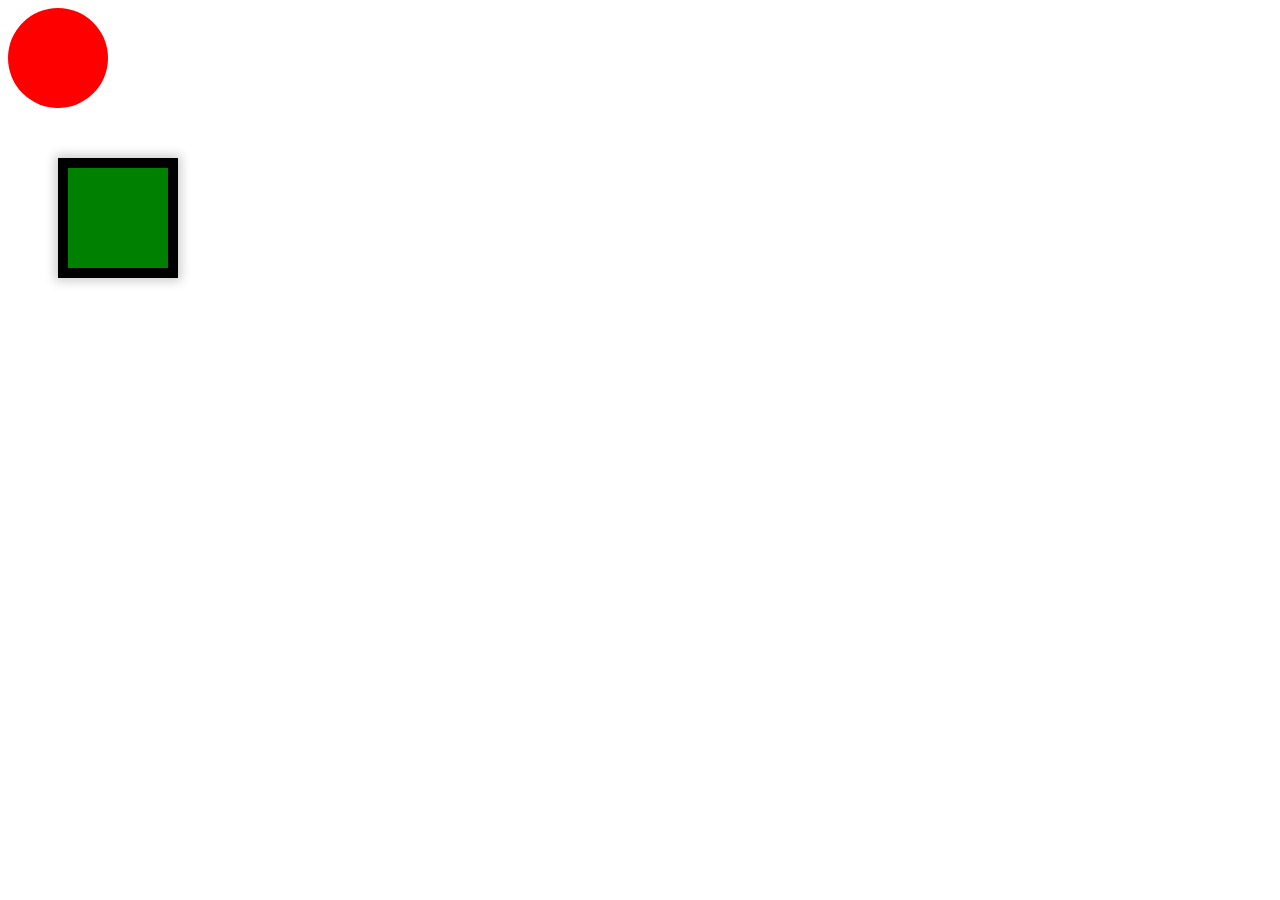
<file: index.html>
<!DOCTYPE html>
<html lang="en">
<head>
    <meta charset="UTF-8">
    <meta name="viewport" content="width=device-width, initial-scale=1.0">
    <title>Document</title>
    <link rel="stylesheet" href="styles.css">
</head>
<body>
    <div class="circle"></div>
    <div class="square"></div> 
</body>
</html>
</file>
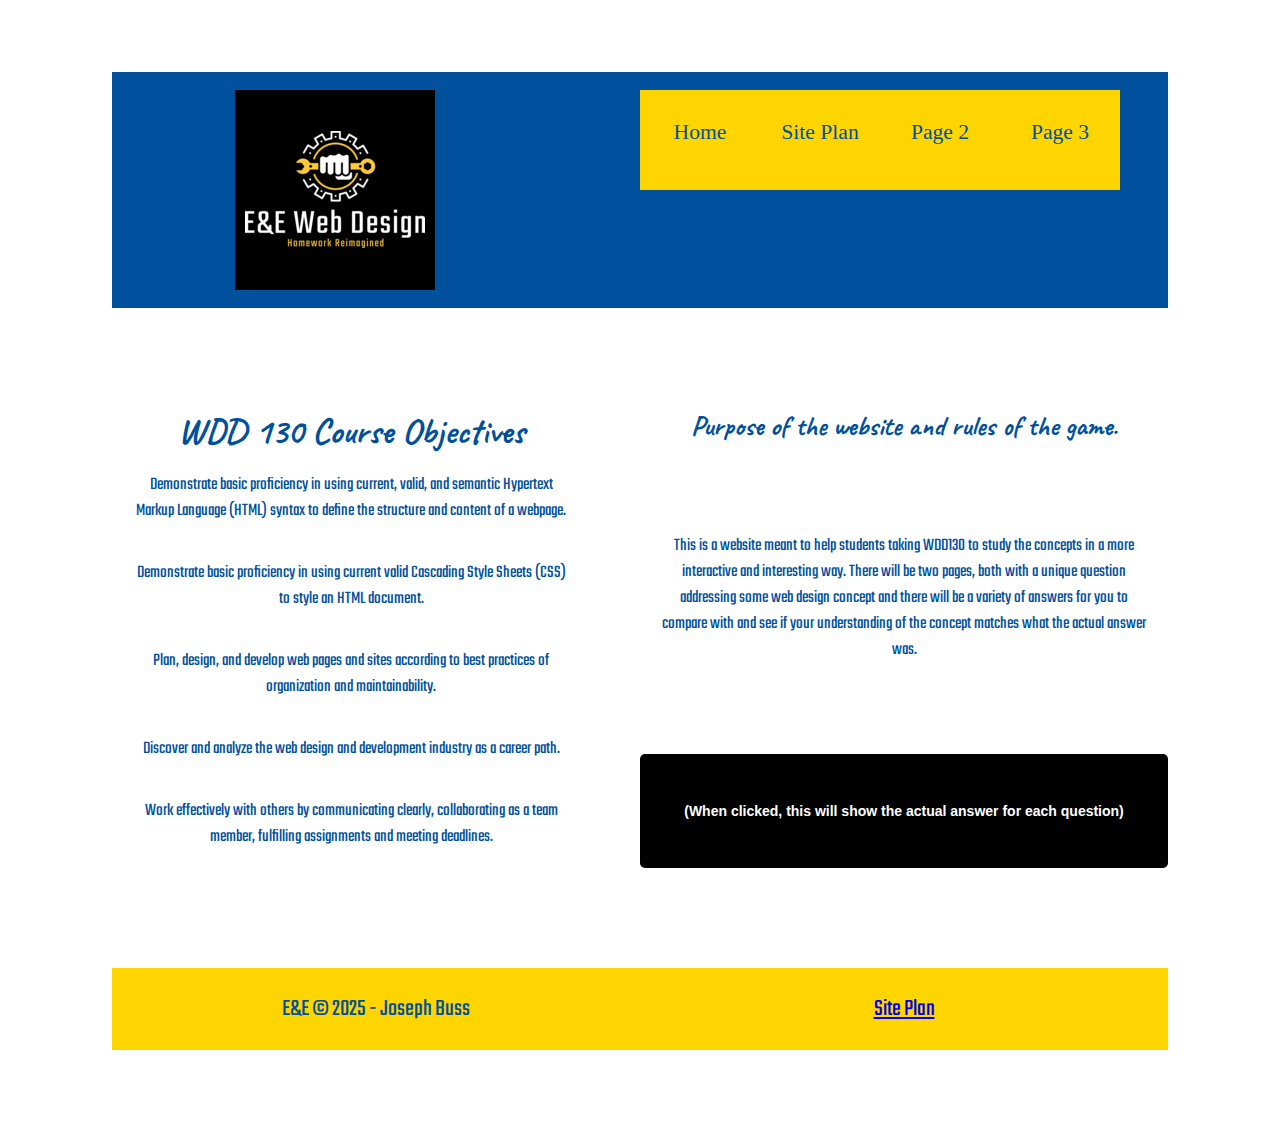
<file: web-final/index.html>
<!DOCTYPE html>
<html lang="en">
<head>
    <meta charset="UTF-8">
    <meta name="viewport" content="width=device-width, initial-scale=1.0">
    <title>E&E Web Design | Home page</title>
    <link rel="stylesheet" href="styles/finalstyle.css">
</head>
<body>
    <div id="content">
    <header>
        <a href="index.html" id="logo_link">
            <img class="logo" src="images/website-logo.png" alt="Website Logo">
        </a>
        <nav>
            <a href="index.html">Home</a>  
            <a href="site-plan.html">Site Plan</a>   
            <a href="page-2.html">Page 2</a>   
            <a href="page-3.html">Page 3</a>   

        </nav>
    </header>
    <main class="content2">
        <div id="hero2">
            <section id="hero-msg2">
                <h1 class="page1_topics">WDD 130 Course Objectives</h1>
                <p>Demonstrate basic proficiency in using current, valid, and semantic Hypertext Markup Language (HTML) syntax to define the structure and content of a webpage.</p>
                <p>Demonstrate basic proficiency in using current valid Cascading Style Sheets (CSS) to style an HTML document.</p>
                <p>Plan, design, and develop web pages and sites according to best practices of organization and maintainability.</p>
                <p>Discover and analyze the web design and development industry as a career path.</p>
                <p>Work effectively with others by communicating clearly, collaborating as a team member, fulfilling assignments and meeting deadlines.</p>
            </section>
        </div>
        <div class="start_msg">
            <h1>Purpose of the website and rules of the game.</h1>
            <p>This is a website meant to help students taking WDD130 to study the concepts in a more interactive and interesting way. There will be two pages, both with a unique question addressing some web design concept and there will be a variety of answers for you to compare with and see if your understanding of the concept matches what the actual answer was.</p>
            <section class="modal hidden">
                <div class="flex">
                  <button class="btn-close">⨉</button>
                </div>
                <div>
                  <h3>Here's an example answer! </h3>
                  <p>
                    42
                  </p>
                </div>
              </section>
              
              <div class="overlay hidden"></div>
              <button class="btn btn-open">(When clicked, this will show the actual answer for each question)</button>
        </div>
        <script>const modal = document.querySelector(".modal");
            const overlay = document.querySelector(".overlay");
            const openModalBtn = document.querySelector(".btn-open");
            const closeModalBtn = document.querySelector(".btn-close");
            
            // close modal function
            const closeModal = function () {
              modal.classList.add("hidden");
              overlay.classList.add("hidden");
            };
            
            // close the modal when the close button and overlay is clicked
            closeModalBtn.addEventListener("click", closeModal);
            overlay.addEventListener("click", closeModal);
            
            // close modal when the Esc key is pressed
            document.addEventListener("keydown", function (e) {
              if (e.key === "Escape" && !modal.classList.contains("hidden")) {
                closeModal();
              }
            });
            
            // open modal function
            const openModal = function () {
              modal.classList.remove("hidden");
              overlay.classList.remove("hidden");
            };
            // open modal event
            openModalBtn.addEventListener("click", openModal);</script>  
    </main>
    <footer>
        <p>E&E &copy; 2025 - Joseph Buss</p>
        <p><a href="site-plan.html">Site Plan</a></p>
        </div>
    </footer>
</div>
</body>
</html>
</file>
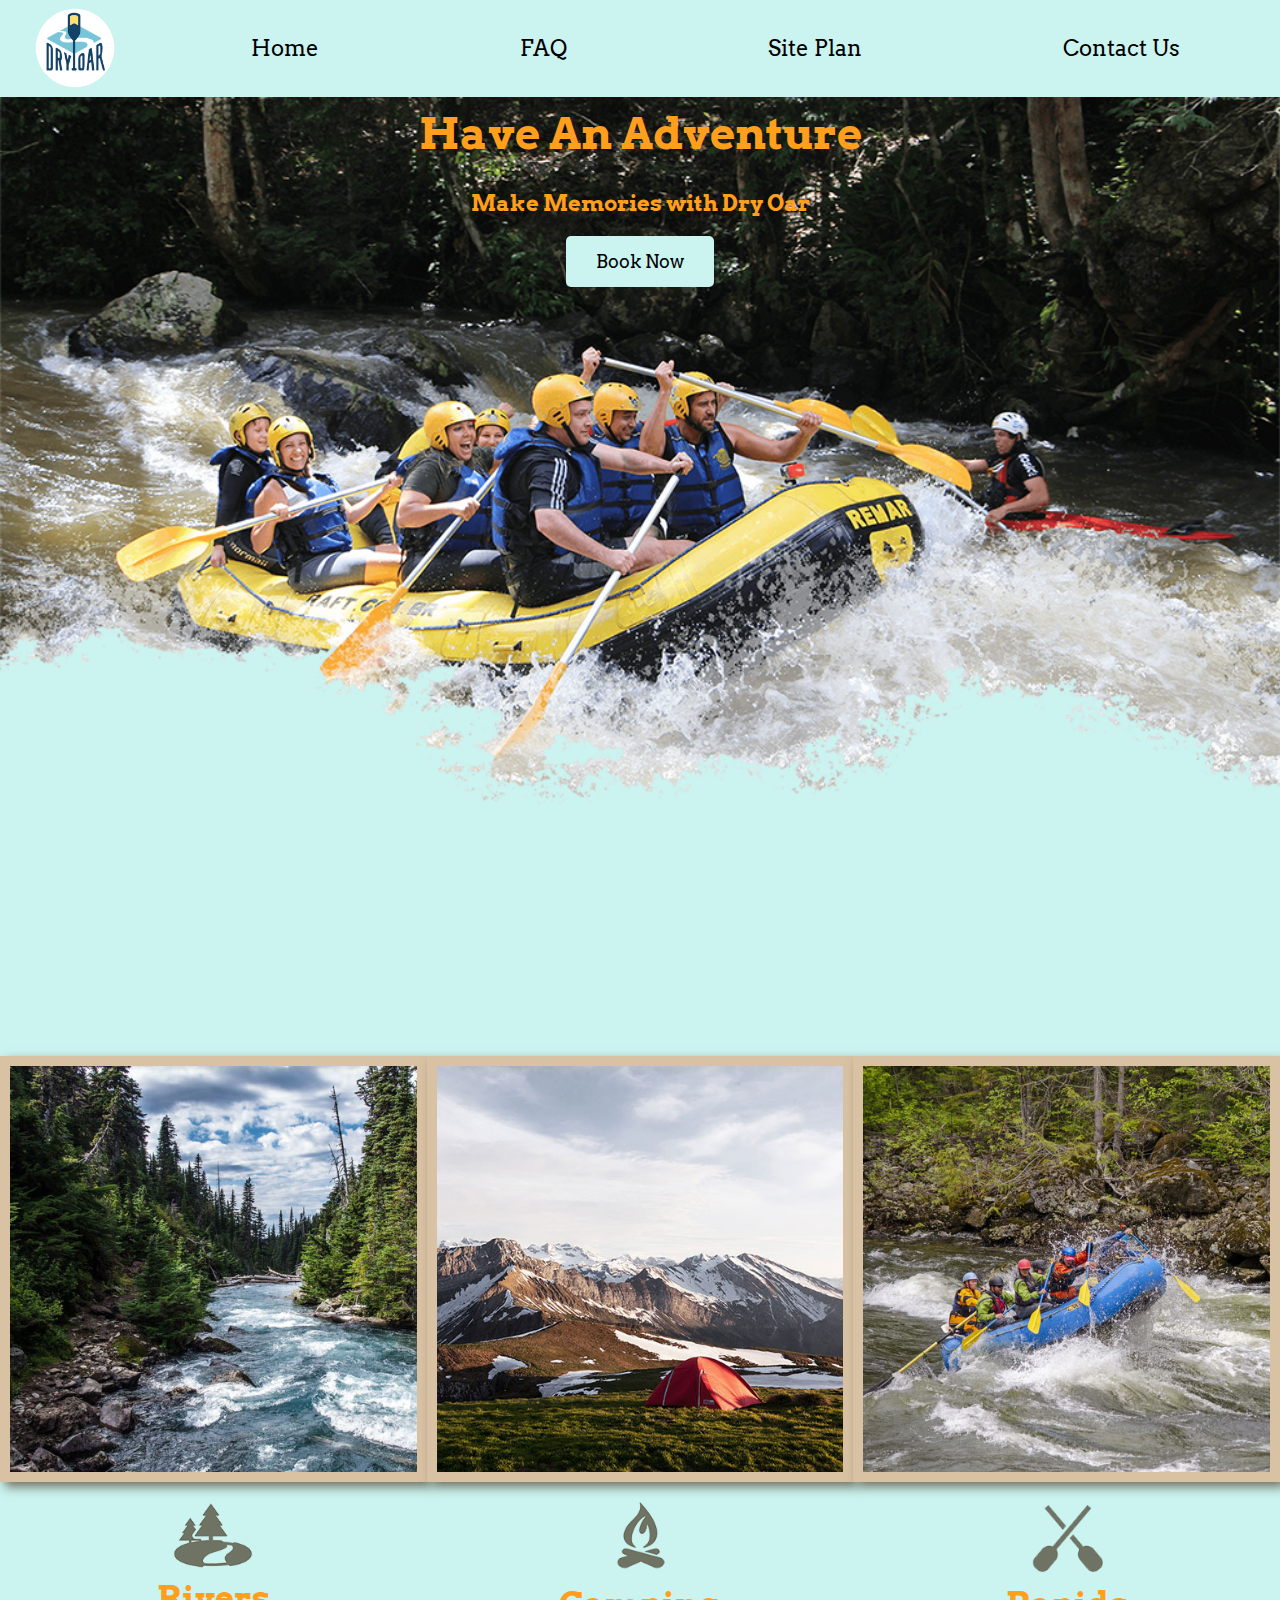
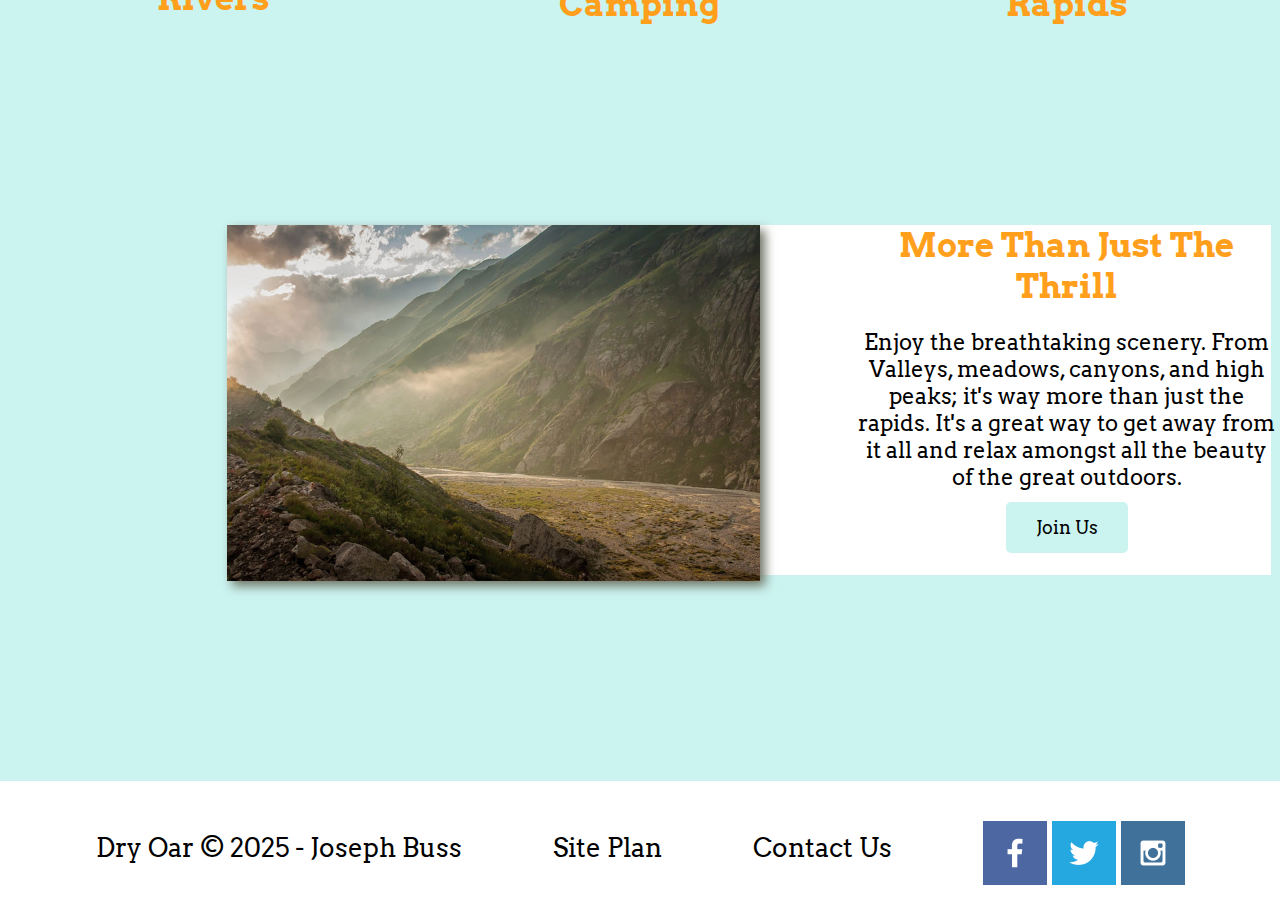
<file: wwr/index.html>
<!DOCTYPE html>
<html lang="en">
<head>
    <meta charset="UTF-8">
    <meta name="viewport" content="width=device-width, initial-scale=1.0">
    <title>Whitewater Rafting Vacations | Dry Oar Boating | Home</title>
    <link rel="stylesheet" href="styles/style.css">
</head>
<body>
    <div id="content">
    <header>
        <a href="index.html" id="logo_link">
            <img class="logo" src="images/logo.png" alt="Dry Oar Logo">
        </a>
        <nav>
            <a href="index.html">Home</a>
            <a href="rafting-FAQ.html">FAQ</a>   
            <a href="site-plan-rafting.html">Site Plan</a>   
            <a href="contactus.html">Contact Us</a>      
        </nav>
    </header>
    <div id="hero">
        <div id="hero-box">
            <img id="hero-img"  src="images/hero.png" alt="People enjoying white water rafting">
        </div>
        <section id="hero-msg">
            <h1 class="home-title">Have An Adventure</h1>
            <h4>Make Memories with Dry Oar </h4>
            <div class="button-box">
                <a class="book" href="contactus.html">Book Now</a>
            </div>
        </section>
    </div>
    <main class="home-grid">
        <section class="rivers-card">
            <img class="card-img" src="images/rivers.jpg" alt="river in forest">
            <img class="icon" src="images/river_icon.png" alt="river icon">
            <h2>Rivers</h2>
        </section>
        <section class="camping-card">
            <img class="card-img" src="images/camping.jpg" alt="tent in mountains">
            <img class="icon" src="images/fire_icon.png" alt="fire icon">
            <h2>Camping</h2>
        </section>
        <section class="rapids-card">
            <img class="card-img" src="images/rapids.jpg" alt="rafting boat">
            <img class="icon" src="images/oars.png" alt="oars icon">
            <h2>Rapids</h2>
        </section>
        <div id="background"></div>
        <img class="mountains" src="images/mountains.jpg" alt="Misty mountains">
        <section>
            <h2>More Than Just The Thrill</h2>
            <p>Enjoy the breathtaking scenery. From Valleys, meadows, canyons, and high peaks; it's way more than just the rapids. It's a great way to get away from it all and relax amongst all the beauty of the great outdoors.</p>
            <a class="join" href="rivers.html">Join Us</a>
        </section>
    </main>
    <footer>
        <p>Dry Oar &copy; 2025 - Joseph Buss</p>
        <p><a href="site-plan-rafting.html">Site Plan</a></p>
        <p><a href="contactus.html">Contact Us</a></p>
        <div class="social">
            <a href="https://facebook.com" target="_blank">
                <img src="images/facebook.png" alt="fb icon">
            </a>
            <a href="https://twitter.com" target="_blank">
                <img src="images/twitter.png" alt="twitter icon">
            </a>
            <a href="https://instagram.com" target="_blank">
                <img src="images/instagram.png" alt="instagram icon">  
            </a>
        </div>
    </footer>
</div>
</body>
</html>
</file>
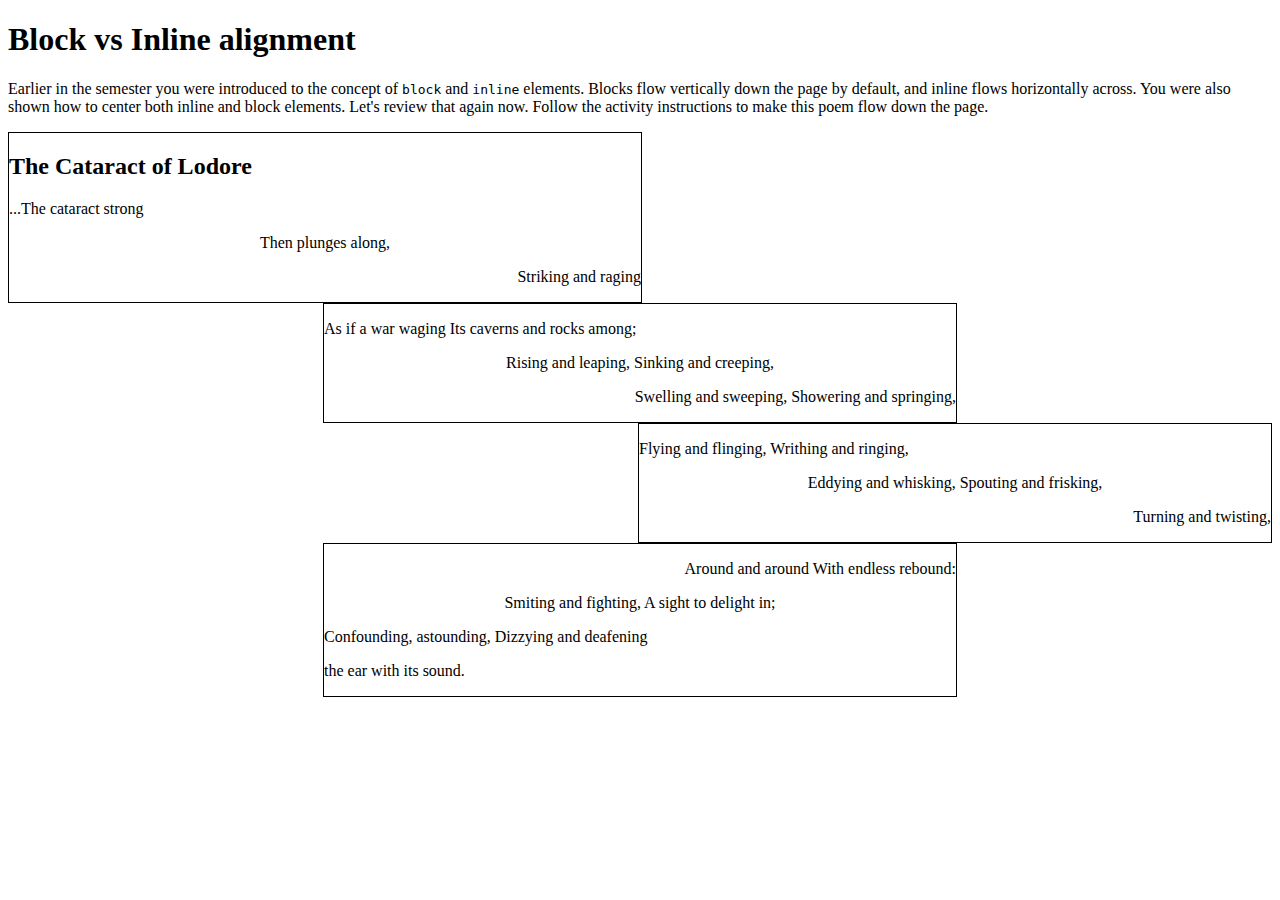
<file: morepositioning.html>
<!DOCTYPE html>
<html lang="en">
<head>
    <meta charset="UTF-8">
    <meta name="viewport" content="width=device-width, initial-scale=1.0">
    <title>Document</title>
    <link rel="stylesheet" href="morepositioningstyles.css">
</head>
<body>
    <div class="content">
        <h1>Block vs Inline alignment</h1>
        <p>Earlier in the semester you were introduced to the concept of
                    <kbd>block</kbd> and <kbd>inline</kbd> elements. Blocks flow
                    vertically down the page by default, and inline flows horizontally across.
                    You were also shown how to center both inline and block elements.
                    Let's review that again now. Follow the activity instructions to make this poem flow down the page.</p>
      </div>
      <div class="poem">
        <section class="block1">
          <h2>The Cataract of Lodore</h2>
          <p>...The cataract strong</p>
          <p> Then plunges along,</p>
          <p>Striking and raging</p>
        </section>
        <section class="block2">
          <p>As if a war waging Its caverns and rocks among;</p>
          <p> Rising and leaping, Sinking and creeping,</p>
          <p> Swelling and sweeping, Showering and springing,</p>
        </section>
        <section class="block3">
          <p> Flying and flinging, Writhing and ringing, </p>
          <p>Eddying and whisking, Spouting and frisking,</p>
          <p> Turning and twisting,</p> 
          
       </section>
        <section class="block4">
          <p>Around and around With endless rebound:</p>
          <p> Smiting and fighting, A sight to delight in;</p>
          <p> Confounding, astounding, Dizzying and deafening</p>
          <p> the ear with its sound.</p>
        </section>
      </div>
</body>
</html>
</file>
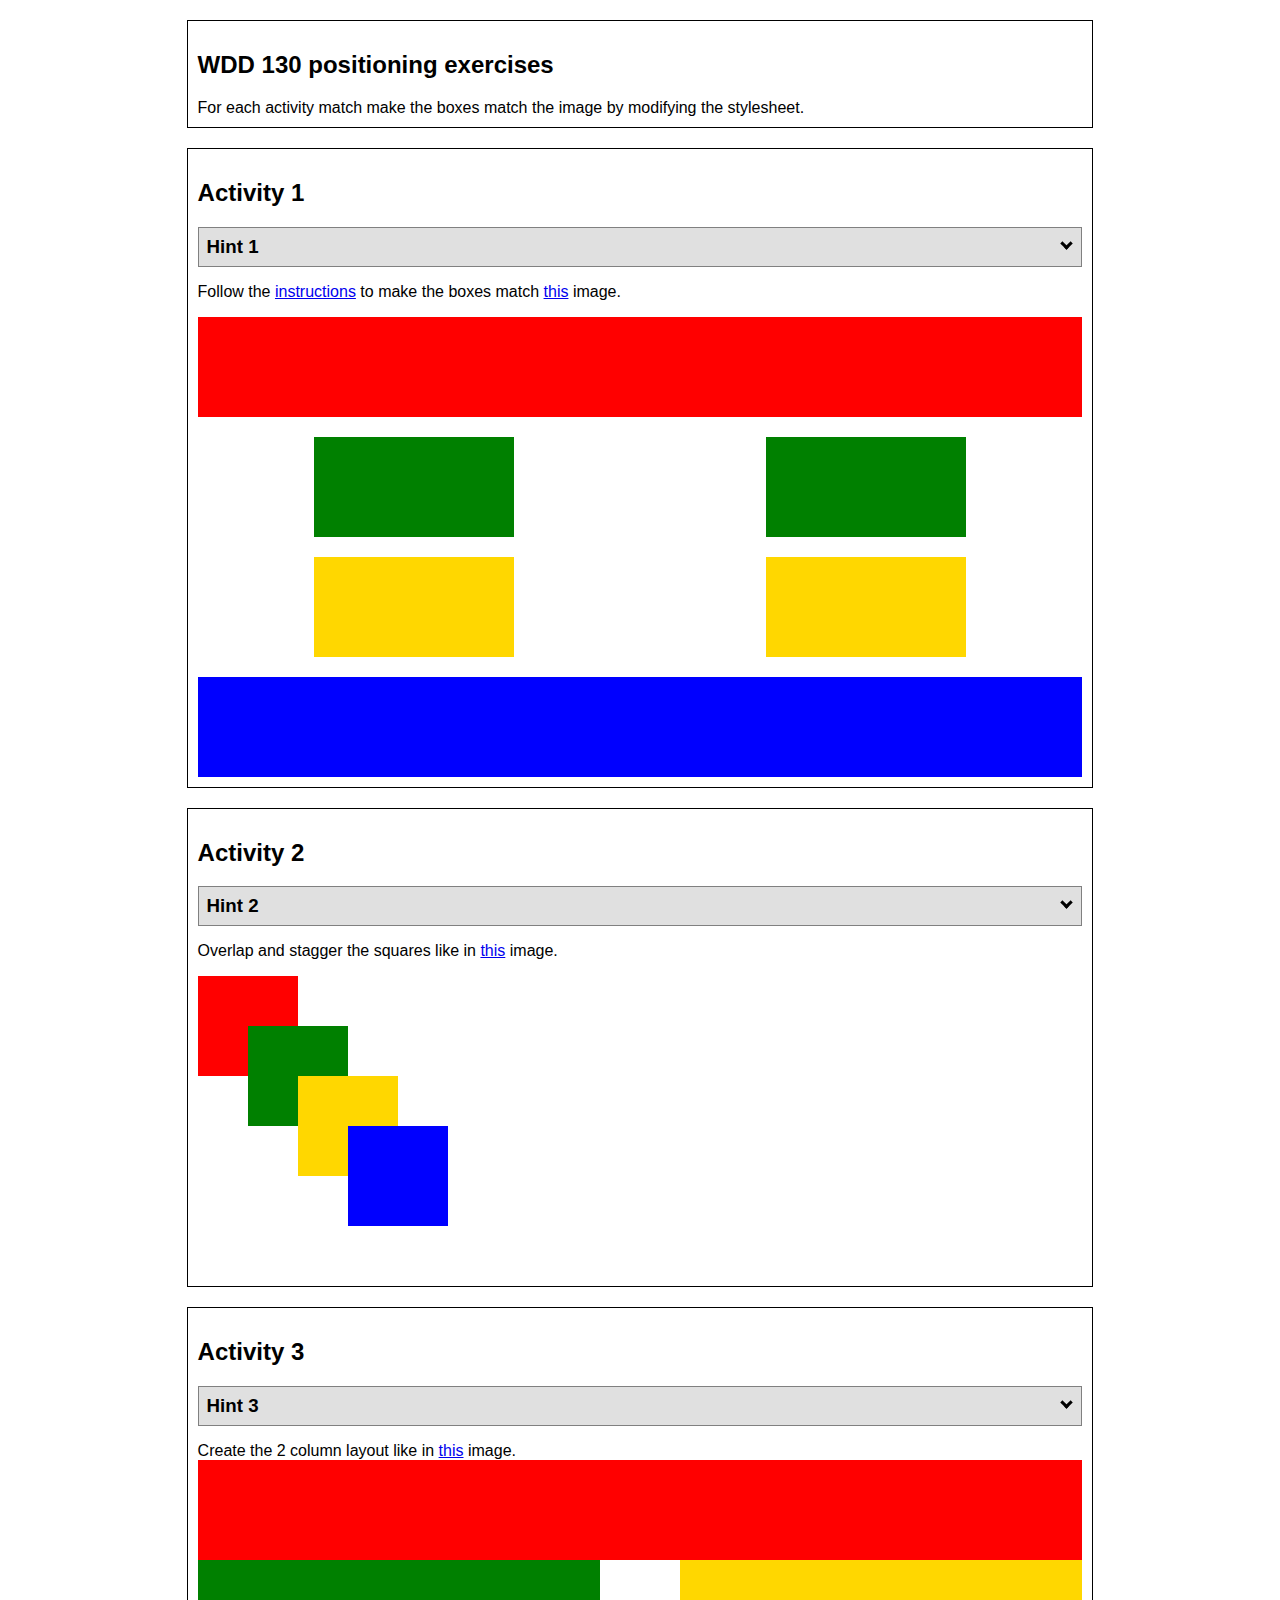
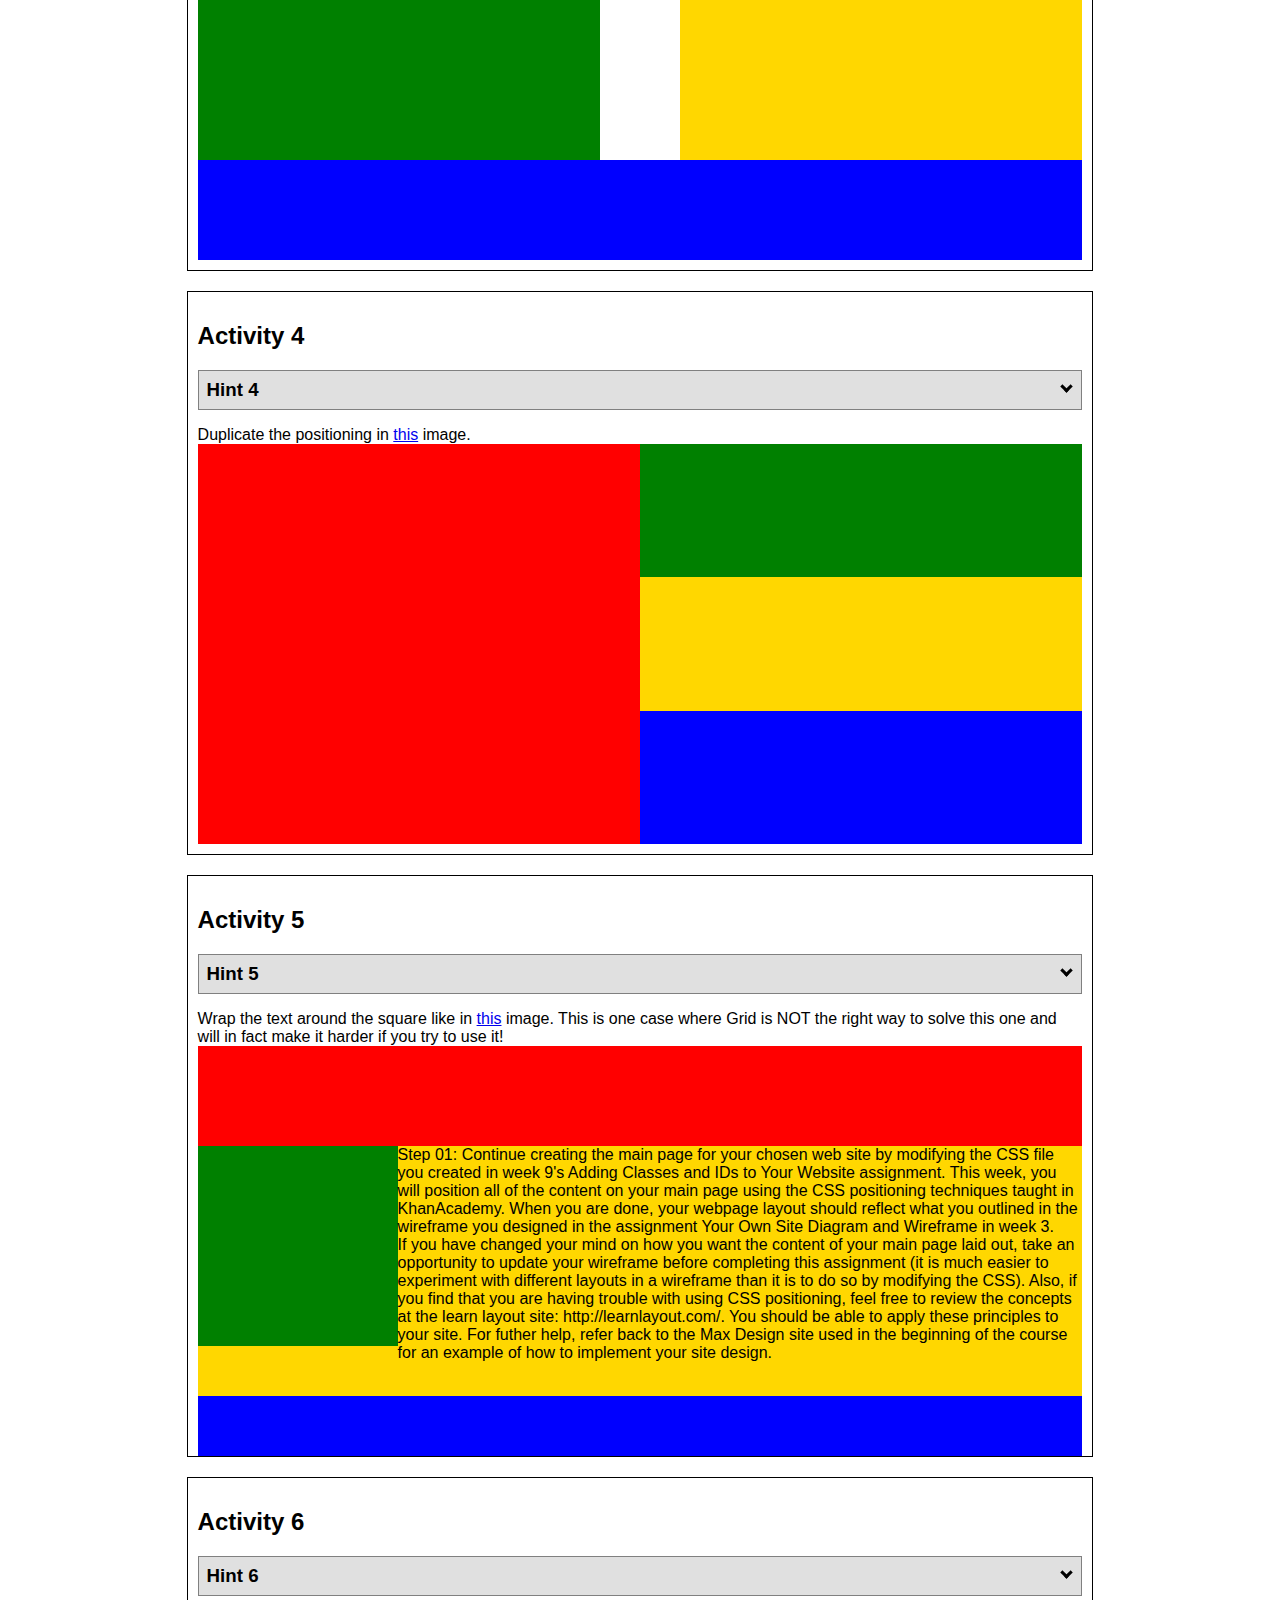
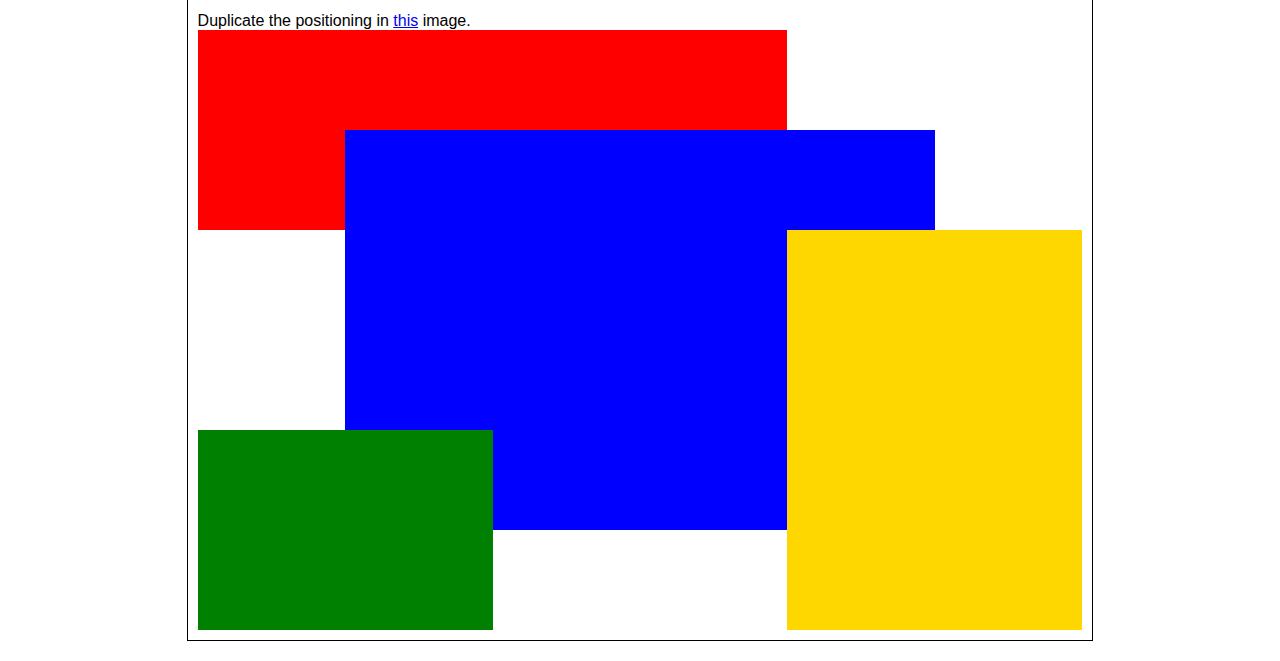
<file: positioning.html>
<!DOCTYPE html>
<html lang="en">
  <head>
    <!-- HTML - Name: positioning.html -->
    <title>Positioning Activity</title>
    <link rel="stylesheet" type="text/css" href="positionstyles.css" />
  </head>
  <body>
    <div class="activity">
      <h2>WDD 130 positioning exercises</h2>
      For each activity match make the boxes match the image by modifying the stylesheet.</div>
    <div class="activity">
      <h2>Activity 1</h2>
      <section class="hint"><input type="checkbox" ><i></i> <h3>Hint 1</h3><div><p>Check out the <a href="https://byui-wdd.github.io/wdd130/activities/w06-css-positioning.html" target="_blank">activity instructions</a> in Ilearn!</p></div></section>
      <p>Follow the <a href="https://byui-wdd.github.io/wdd130/activities/w06-css-positioning.html" target="_blank">instructions</a> to make the boxes match  <a href="https://byui-wdd.github.io/wdd130/images/example1.png" target="_blank">this</a> image.</p>
      <div class="content1" >
        <div class="red1" ></div>
        <div class="green1" ></div>
        <div class="green1" ></div>
        <div class="yellow1"></div>
        <div class="yellow1"></div>
        <div class="blue1"></div>
      </div>
    </div>
    <div class="activity">
      <h2>Activity 2</h2>
      <section class="hint"><input type="checkbox" > <h3>Hint 2</h3><i></i><div>
      <ul>
      <li>grid-template-columns: 50px 50px 50px 50px 50px </li></ul></div></section>
      <p>Overlap and stagger the squares like in <a href="https://byui-wdd.github.io/wdd130/images/example2.png" target="_blank">this</a> image.</p>
      <div class="content2" >
        <div class="red2" ></div>
        <div class="green2" ></div>
        <div class="yellow2"></div>
        <div class="blue2"></div>
      </div>
    </div>
    <div class="activity">
      <h2>Activity 3</h2>
      <section class="hint"><input type="checkbox" > <h3>Hint 3</h3><i></i><div><p>This one is going to be best solved with CSS Grid. Remember to make the boxes the right width first...then start moving them around. </p><h4>Properties used:</h4><ul><li>display:grid;</li><li>grid-template-columns:</li><li>grid-column-gap:</li>
        <li>grid-column:</li>  </ul></div></section>
      Create the 2 column layout like in <a href="https://byui-wdd.github.io/wdd130/images/example3.png" target="_blank">this</a>  image.
      <div class="content3" >
        <div class="red3" ></div>
        <div class="green3" ></div>
        <div class="yellow3"></div>
        <div class="blue3"></div>
      </div>
    </div>
    <div class="activity">
      <h2>Activity 4</h2>
      <section class="hint"><input type="checkbox" > <h3>Hint 4</h3><i></i><div><p>For the others we have been primarily concerned with width. For this one you will need to adjust height as well. </p><h4>Properties used:</h4><ul><li>display:grid;</li><li>grid-template-columns:</li><li>grid-row:</li></ul></div></section>
      Duplicate the positioning in <a href="https://byui-wdd.github.io/wdd130/images/example4.png" target="_blank">this</a> image. 
      <div class="content4" >
        <div class="red4" ></div>
        <div class="green4" ></div>
        <div class="yellow4"></div>
        <div class="blue4"></div>
      </div>
    </div>

    <div class="activity">
      <h2>Activity 5</h2>
      <section class="hint"><input type="checkbox" > <h3>Hint 5</h3><i></i><div><p>Grid is <strong>not</strong> the right way to do this.  In fact there is only one way to really do that...and that is with float. Remember that we float the thing we want the text to wrap around.  Also remember to start by making all the shapes the right size and shape.</p><h4>Properties used:</h4><ul><li>float: left;</li></ul></div></section>
      Wrap the text around the square like in <a href="https://byui-wdd.github.io/wdd130/images/example5.png" target="_blank">this</a> image. This is one case where Grid is NOT the right way to solve this one and will in fact make it harder if you try to use it!
      <div class="content5" >
        <div class="red5" ></div>
        <div class="green5" ></div>
        <div class="yellow5">Step 01: Continue creating the main page for your chosen web site by modifying the CSS file you created in week 9's Adding Classes and IDs to Your Website assignment. This week, you will position all of the content on your main page using the CSS positioning techniques taught in KhanAcademy. When you are done, your webpage layout should reflect what you outlined in the wireframe you designed in the assignment Your Own Site Diagram and Wireframe in week 3. <br />
          If you have changed your mind on how you want the content of your main page laid out, take an opportunity to update your wireframe before completing this assignment (it is much easier to experiment with different layouts in a wireframe than it is to do so by modifying the CSS). Also, if you find that you are having trouble with using CSS positioning, feel free to review the concepts at the learn layout site: http://learnlayout.com/. You should be able to apply these principles to your site. For futher help, refer back to the Max Design site used in the beginning of the course for an example of how to implement your site design.</div>
        <div class="blue5"></div>
      </div>
    </div>
    <div class="activity">
      <h2>Activity 6</h2>
      <section class="hint"><input type="checkbox" > <h3>Hint 6</h3><i></i><div><p>This one is all about visualizing the grid behind the layout. If you are having a hard time doing that first: all the sizes are even multiples of 100, and second here is another example with the lines drawn: <a href="https://byui-wdd.github.io/wdd130/images/example6-hint.png" target="_blank">example 6 with lines</a>. For this one you will find it easiest if you use px for the column width. You can also use <kbd>z-index</kbd> to control the element layering.    </p><h4>Properties used:</h4><ul><li>display:grid;</li><li>grid-template-columns:</li><li>grid-column:</li><li>grid-row:</li><li><a href="https://www.w3schools.com/cssref/pr_pos_z-index.asp" target="_blank">z-index:</a></li></ul></div></section>
      Duplicate the positioning in <a href="https://byui-wdd.github.io/wdd130/images/example6.png" target="_blank">this</a> image.
      <div class="content6" >
        <div class="red6" ></div>
        <div class="green6" ></div>
        <div class="yellow6"></div>
        <div class="blue6"></div>
      </div>
    </div>
  </body>
</html>
</file>
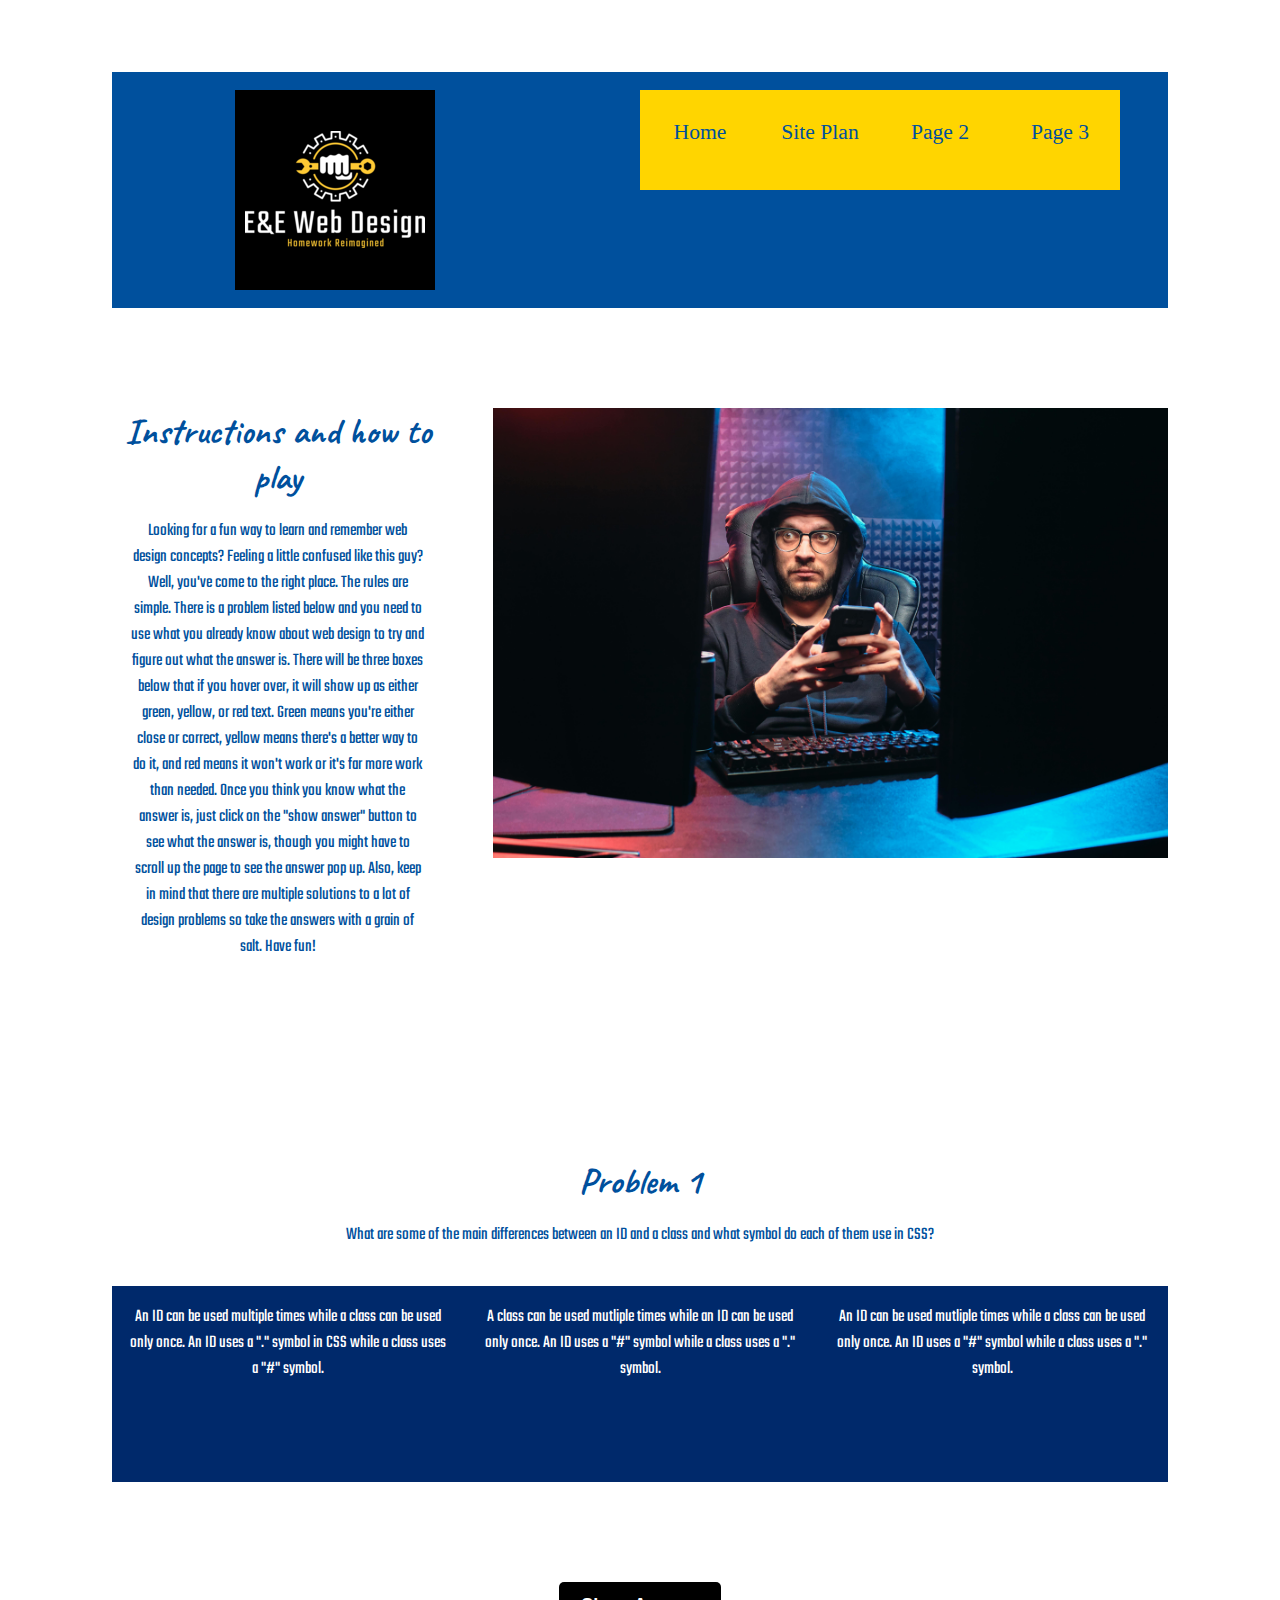
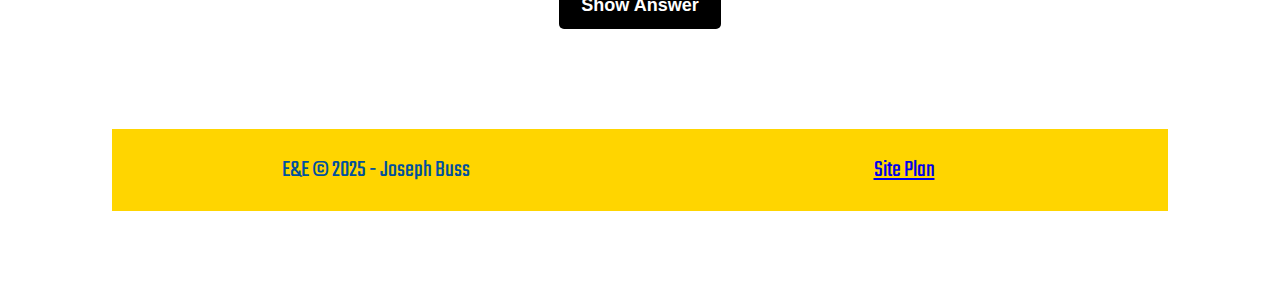
<file: web-final/page-2.html>
<!DOCTYPE html>
<html lang="en">
<head>
    <meta charset="UTF-8">
    <meta name="viewport" content="width=device-width, initial-scale=1.0">
    <title>E&E Web Design | Home page</title>
    <link rel="stylesheet" href="styles/finalstyle.css">
</head>
<body>
    <div id="content">
    <header>
        <a href="index.html" id="logo_link">
            <img class="logo" src="images/website-logo.png" alt="Website Logo">
        </a>
        <nav>
            <a href="index.html">Home</a>  
            <a href="site-plan.html">Site Plan</a>   
            <a href="page-2.html">Page 2</a>   
            <a href="page-3.html">Page 3</a>   

        </nav>
    </header>
    <main class="content2">
        <div id="hero2">
            <section id="hero-msg2">
                <h1 class="page2_instructions">Instructions and how to play </h1>
                <p>Looking for a fun way to learn and remember web design concepts? Feeling a little confused like this guy? Well, you've come to the right place. The rules are simple. There is a problem listed below and you need to use what you already know about web design to try and figure out what the answer is. There will be three boxes below that if you hover over, it will show up as either green, yellow, or red text. Green means you're either close or correct, yellow means there's a better way to do it, and red means it won't work or it's far more work than needed. Once you think you know what the answer is, just click on the "show answer" button to see what the answer is, though you might have to scroll up the page to see the answer pop up. Also, keep in mind that there are multiple solutions to a lot of design problems so take the answers with a grain of salt. Have fun! </p>
                <p></p>
                <p></p>
                <p></p>
                <p></p>
                <p></p>
            </section>
        </div>
        <img class="page2_img" src="images\pexels-mikhail-nilov-6963062.jpg" alt="Confused programmer">
        <div class="start_msg2">
            <div class="page2_question">
                <h1>Problem 1</h1>
                <p>What are some of the main differences between an ID and a class and what symbol do each of them use in CSS?</p>
            </div>  
            <section class="page2_answers">
                <p class="page2_answer1">An ID can be used multiple times while a class can be used only once. An ID uses a "." symbol in CSS while a class uses a "#" symbol.</p>
                <p class="page2_answer2">A class can be used mutliple times while an ID can be used only once. An ID uses a "#" symbol while a class uses a "." symbol.</p>
                <p class="page2_answer3">An ID can be used mutliple times while a class can be used only once. An ID uses a "#" symbol while a class uses a "." symbol.</p>
            </section>
            <section class="modal hidden">
                <div class="flex">
                  <button class="btn-close">⨉</button>
                </div>
                <div>
                  <h3>This is the answer! </h3>
                  <p>
                    An ID in fact can only be used once per ID. A class can be reused for multiple different elements as long as they all share the same class. The symbols when using external CSS are a period for classes and a hashtag for ID's.
                  </p>
                </div>
              </section>
              
              <div class="overlay hidden"></div>
              <button class="btn btn-open">Show Answer</button>
        </div>
        <script>const modal = document.querySelector(".modal");
            const overlay = document.querySelector(".overlay");
            const openModalBtn = document.querySelector(".btn-open");
            const closeModalBtn = document.querySelector(".btn-close");
            
            // close modal function
            const closeModal = function () {
              modal.classList.add("hidden");
              overlay.classList.add("hidden");
            };
            
            // close the modal when the close button and overlay is clicked
            closeModalBtn.addEventListener("click", closeModal);
            overlay.addEventListener("click", closeModal);
            
            // close modal when the Esc key is pressed
            document.addEventListener("keydown", function (e) {
              if (e.key === "Escape" && !modal.classList.contains("hidden")) {
                closeModal();
              }
            });
            
            // open modal function
            const openModal = function () {
              modal.classList.remove("hidden");
              overlay.classList.remove("hidden");
            };
            // open modal event
            openModalBtn.addEventListener("click", openModal);</script>
    </main>
    <footer>
        <p>E&E &copy; 2025 - Joseph Buss</p>
        <p><a href="site-plan.html">Site Plan</a></p>
        </div>
    </footer> 
</div>
</body>
</html>
</file>
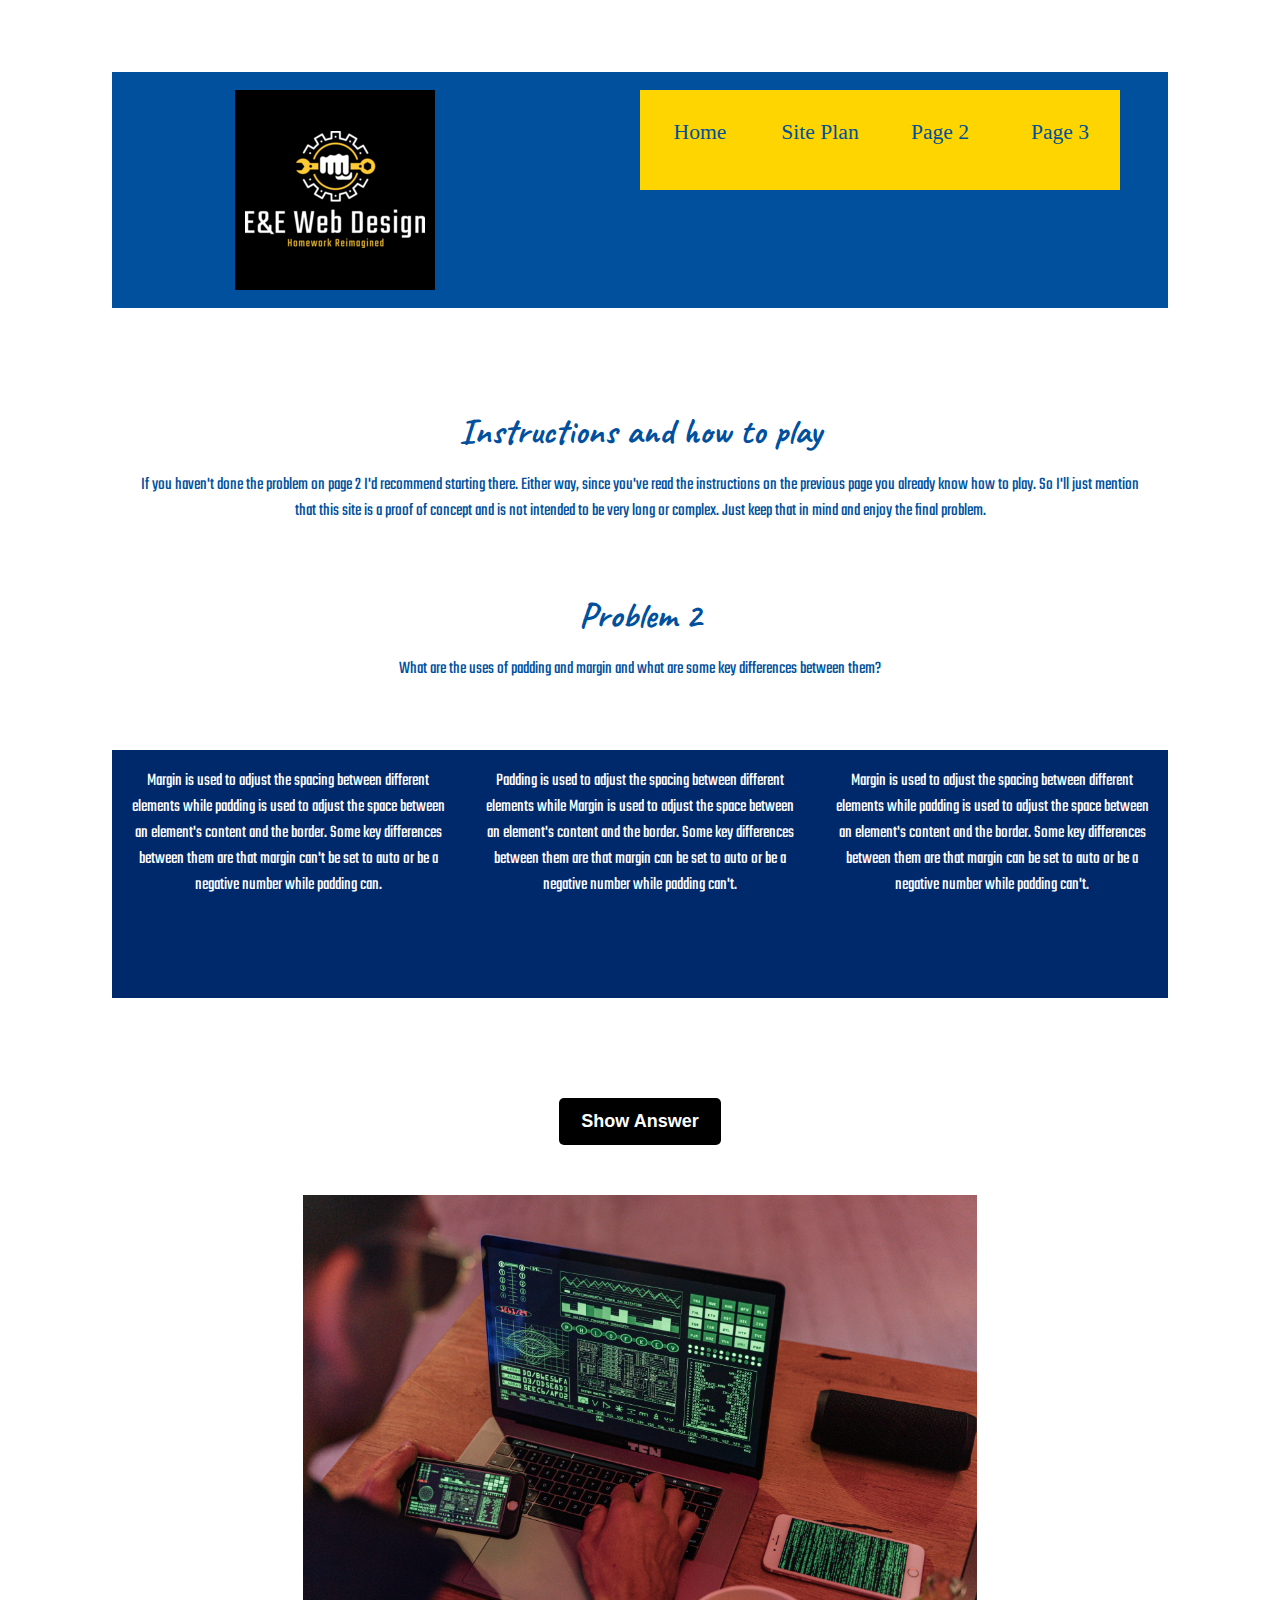
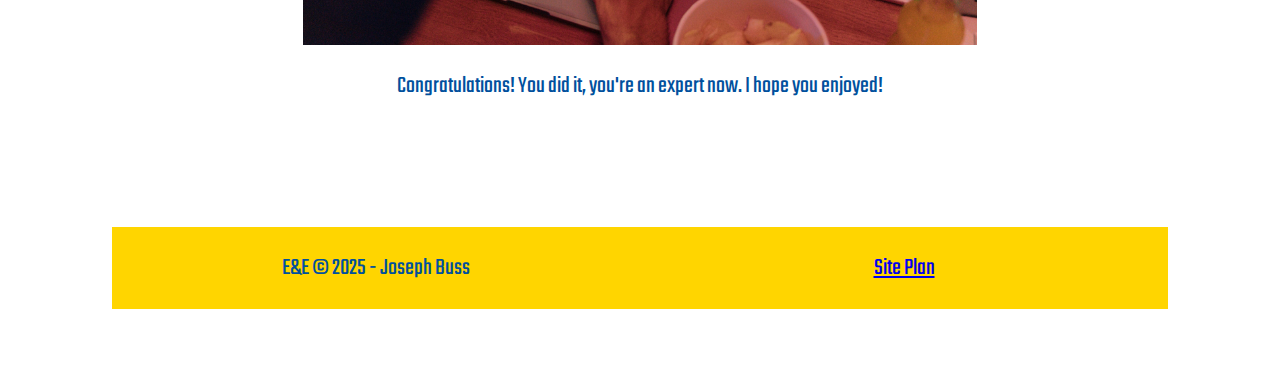
<file: web-final/page-3.html>
<!DOCTYPE html>
<html lang="en">
<head>
    <meta charset="UTF-8">
    <meta name="viewport" content="width=device-width, initial-scale=1.0">
    <title>E&E Web Design | Home page</title>
    <link rel="stylesheet" href="styles/finalstyle.css">
</head>
<body>
    <div id="content">
    <header>
        <a href="index.html" id="logo_link">
            <img class="logo" src="images/website-logo.png" alt="Website Logo">
        </a>
        <nav>
            <a href="index.html">Home</a>  
            <a href="site-plan.html">Site Plan</a>   
            <a href="page-2.html">Page 2</a>   
            <a href="page-3.html">Page 3</a>   

        </nav>
    </header>
    <main class="content3">
        <div id="hero3">
            <section id="hero-msg3">
                <h1 class="page3_instructions">Instructions and how to play</h1>
                <p>If you haven't done the problem on page 2 I'd recommend starting there. Either way, since you've read the instructions on the previous page you already know how to play. So I'll just mention that this site is a proof of concept and is not intended to be very long or complex. Just keep that in mind and enjoy the final problem. </p>
            </section>
            <div class="page3_question">
                <h1>Problem 2</h1>
                <p>What are the uses of padding and margin and what are some key differences between them?</p>    
            </div>
        </div>
        <div class="start_msg3">
              <section class="page3_answers">
                <p class="page3_answer1">Margin is used to adjust the spacing between different elements while padding is used to adjust the space between an element's content and the border. Some key differences between them are that margin can't be set to auto or be a negative number while padding can.</p>
                <p class="page3_answer2">Padding is used to adjust the spacing between different elements while Margin is used to adjust the space between an element's content and the border. Some key differences between them are that margin can be set to auto or be a negative number while padding can't.</p>
                <p class="page3_answer3">Margin is used to adjust the spacing between different elements while padding is used to adjust the space between an element's content and the border. Some key differences between them are that margin can be set to auto or be a negative number while padding can't.</p>
            </section>
            <section class="modal hidden">
                <div class="flex">
                  <button class="btn-close">⨉</button>
                </div>
                <div>
                  <h3>This is the answer! </h3>
                  <p>
                    Think of padding in web design as padding in a pillow or a cusion. It applies to the content inside the element while margin is used to modify the spacing between different elements. Also, margin is the only one of the two that can be set to either auto or a negative number.
                  </p>
                </div>
              </section>
              
              <div class="overlay hidden"></div>
              <button class="btn btn-open">Show Answer</button>
              <img class="page3_img" src="images\pexels-shkrabaanthony-5475763.jpg" alt="Master programmer">
              <p class="page3_end">Congratulations! You did it, you're an expert now. I hope you enjoyed!</p>
        </div>
        <script>const modal = document.querySelector(".modal");
            const overlay = document.querySelector(".overlay");
            const openModalBtn = document.querySelector(".btn-open");
            const closeModalBtn = document.querySelector(".btn-close");
            
            // close modal function
            const closeModal = function () {
              modal.classList.add("hidden");
              overlay.classList.add("hidden");
            };
            
            // close the modal when the close button and overlay is clicked
            closeModalBtn.addEventListener("click", closeModal);
            overlay.addEventListener("click", closeModal);
            
            // close modal when the Esc key is pressed
            document.addEventListener("keydown", function (e) {
              if (e.key === "Escape" && !modal.classList.contains("hidden")) {
                closeModal();
              }
            });
            
            // open modal function
            const openModal = function () {
              modal.classList.remove("hidden");
              overlay.classList.remove("hidden");
            };
            // open modal event
            openModalBtn.addEventListener("click", openModal);</script>
    </main>
    <footer>
        <p>E&E &copy; 2025 - Joseph Buss</p>
        <p><a href="site-plan.html">Site Plan</a></p>
        </div>
    </footer> 
</div>
</body>
</html>
</file>
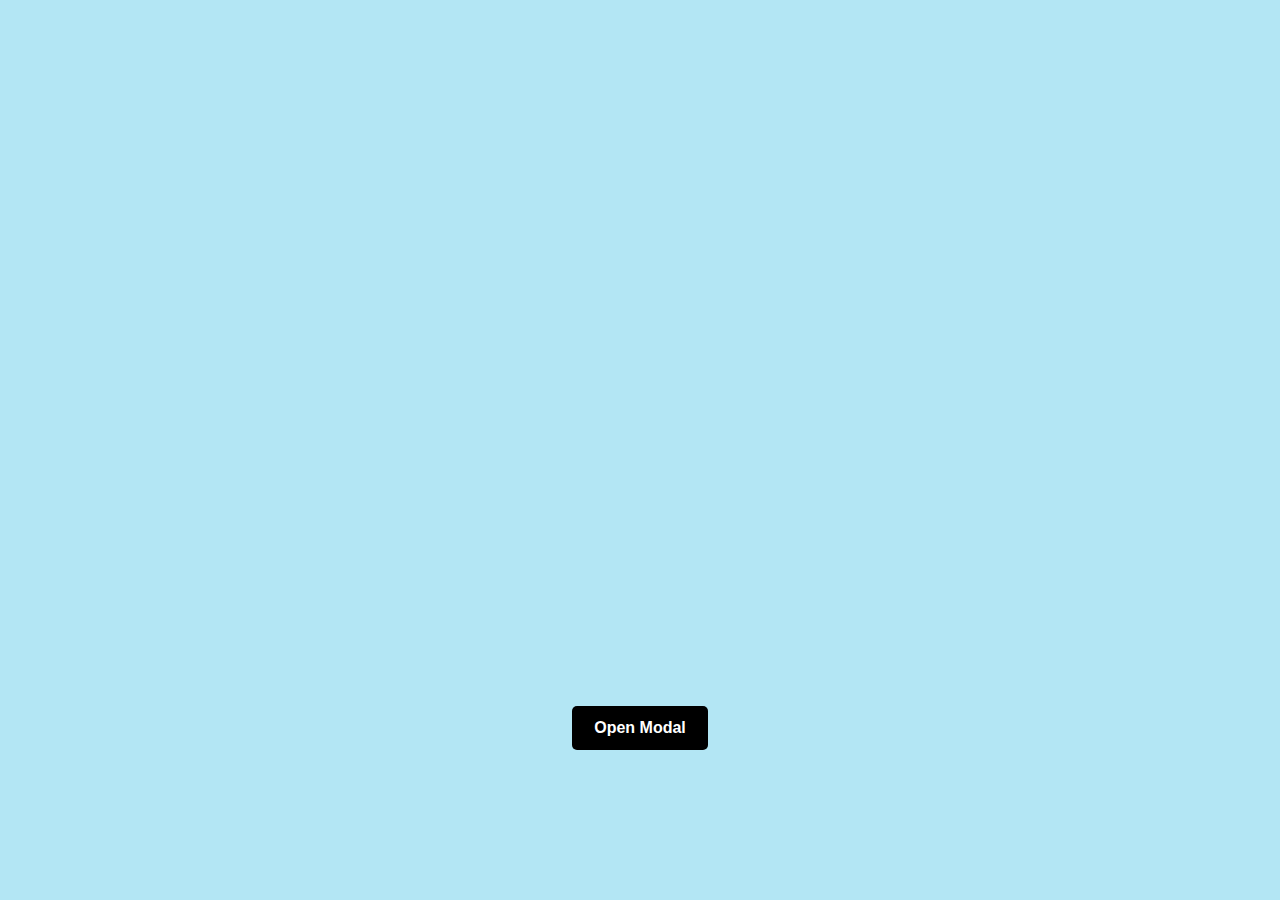
<file: web-final/webcomponent.html>
<!DOCTYPE html>
<html lang="en">
<head>
    <meta charset="UTF-8">
    <meta name="viewport" content="width=device-width, initial-scale=1.0">
    <title>Document</title>
    <link type="text/css" rel="stylesheet" href="styles/webcomponent.css">
</head>
<body>
    <section class="modal hidden">
        <div class="flex">
          <button class="btn-close">⨉</button>
        </div>
        <div>
          <h3>I have a message for you! </h3>
          <p>
            The code for w3schools.com didn't work for me (though it's probably my fault) so I used some code from freecodecamp.org. That's it, message done.
          </p>
        </div>
      </section>
      
      <div class="overlay hidden"></div>
      <button class="btn btn-open">Open Modal</button>
      
      <script>const modal = document.querySelector(".modal");
        const overlay = document.querySelector(".overlay");
        const openModalBtn = document.querySelector(".btn-open");
        const closeModalBtn = document.querySelector(".btn-close");
        
        // close modal function
        const closeModal = function () {
          modal.classList.add("hidden");
          overlay.classList.add("hidden");
        };
        
        // close the modal when the close button and overlay is clicked
        closeModalBtn.addEventListener("click", closeModal);
        overlay.addEventListener("click", closeModal);
        
        // close modal when the Esc key is pressed
        document.addEventListener("keydown", function (e) {
          if (e.key === "Escape" && !modal.classList.contains("hidden")) {
            closeModal();
          }
        });
        
        // open modal function
        const openModal = function () {
          modal.classList.remove("hidden");
          overlay.classList.remove("hidden");
        };
        // open modal event
        openModalBtn.addEventListener("click", openModal);</script>
</body>
</html>
</file>
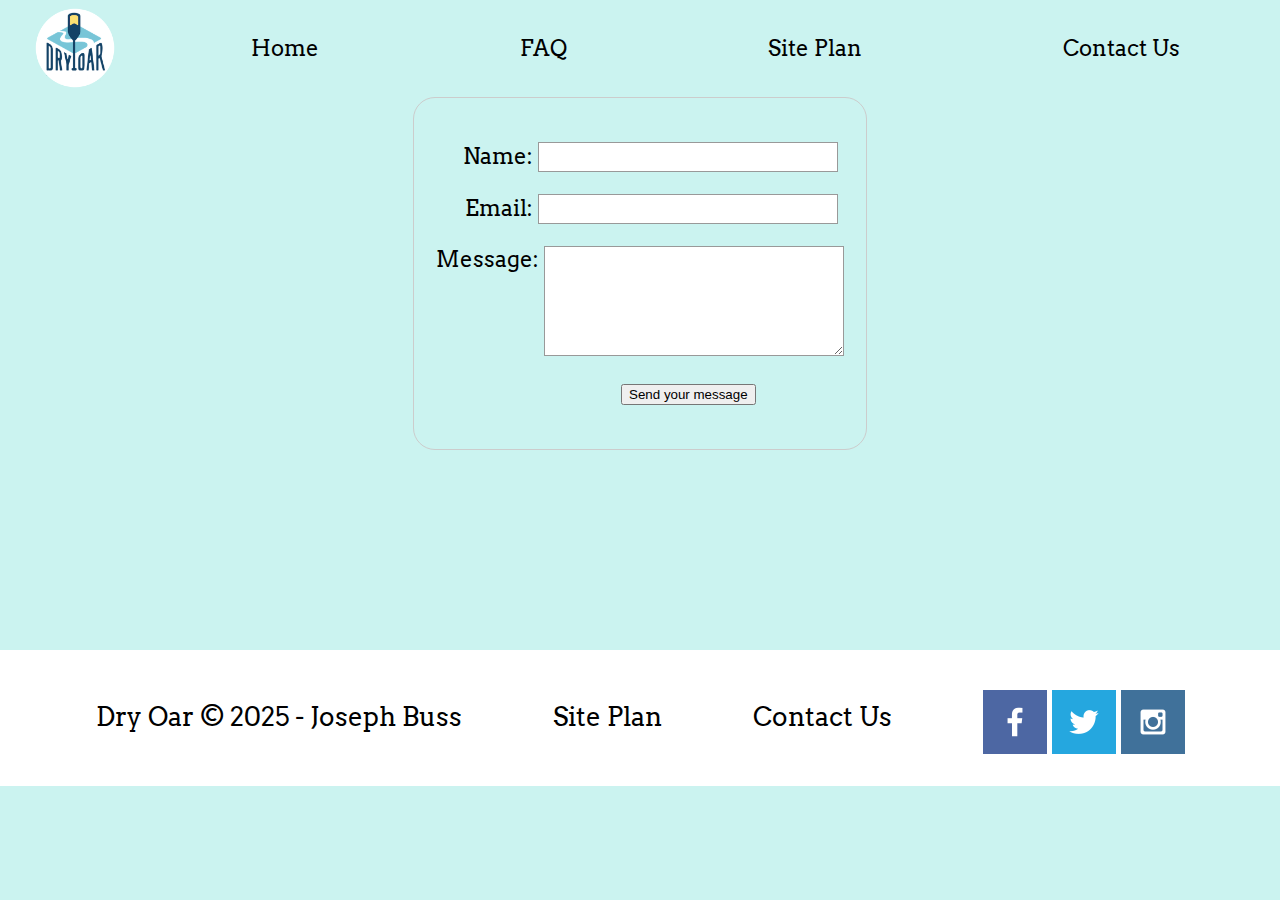
<file: wwr/contactus.html>
<!DOCTYPE html>
<html lang="en">
<head>
    <meta charset="UTF-8">
    <meta name="viewport" content="width=device-width, initial-scale=1.0">
    <title>Whitewater Rafting Vacations | Dry Oar Boating | Contact Us</title>
    <link rel="stylesheet" href="styles/style.css">
    <style>
			body{
				/* Center the form on the page */
				text-align: center;
			}
			form {
				display: inline-block;
				/* Form outline */
				padding: 1em;
				border: 1px solid #ccc;
				border-radius: 1em;
			}

			p + p {
				margin-top: 1em;
			}

			label {
				/* Uniform size & alignment */
				display: inline-block;
				min-width: 90px;

				text-align: right;
			}

			input,textarea {
				/* To make sure that all text fields have the same font settings By default, textareas have a monospace font */
				font: 1em sans-serif;
				/* Uniform text field size */
				width: 300px;
				box-sizing: border-box;
				/* Match form field borders */
				border: 1px solid #999;
			}

			input:focus,
			textarea:focus {
				/* Set the outline width and style */
				outline-style: solid;
				/* To give a little highlight on active elements */
				outline-color: #000;
			}

			textarea {
				/* Align multiline text fields with their labels */
				vertical-align: top;
				/* Provide space to type some text */
				height: 5em;
			}

			.button {
				/* Align buttons with the text fields */
				padding-left: 90px;
				/* same size as the label elements */
			}

			button {
				/* This extra margin represent roughly the same space as the space between the labels and their text fields */
				margin-left: 0.5em;
			}
            #feedback {
                background-color: antiquewhite;
                position: absolute;
                top: 0;
                left: 0;
                right: 0;
                padding: .5em;
                /* make this element invisible until we are ready for it */
                display: none;      
            }
            .moveDown {
                margin-top: 3em;
            }
		</style>
</head>
<body>
    <div id="content">
    <header>
        <a href="index.html" id="logo_link">
            <img class="logo" src="images/logo.png" alt="Dry Oar Logo">
        </a>
        <nav>
            <a href="index.html">Home</a>
            <a href="rafting-FAQ.html">FAQ</a>   
            <a href="site-plan-rafting.html">Site Plan</a>   
            <a href="contactus.html">Contact Us</a>      
        </nav>
    </header>
    <main>
        <div id="feedback"></div>
        <form action="/my-handling-form-page" method="post">
            <p>
              <label for="name">Name:</label>
              <input type="text" id="name" name="user_name" />
            </p>
            <p>
              <label for="mail">Email:</label>
              <input type="email" id="mail" name="user_email" />
            </p>
            <p>
              <label for="msg">Message:</label>
              <textarea id="msg" name="user_message"></textarea>
            </p>
            <p class="button">
                <button type="submit">Send your message</button>
              </p>
          </form>
    </main>
    <footer>
        <p>Dry Oar &copy; 2025 - Joseph Buss</p>
        <p><a href="site-plan-rafting.html">Site Plan</a></p>
        <p><a href="contactus.html">Contact Us</a></p>
        <div class="social">
            <a href="https://facebook.com" target="_blank">
                <img src="images/facebook.png" alt="fb icon">
            </a>
            <a href="https://twitter.com" target="_blank">
                <img src="images/twitter.png" alt="twitter icon">
            </a>
            <a href="https://instagram.com" target="_blank">
                <img src="images/instagram.png" alt="instagram icon">  
            </a>
        </div>
    </footer>
    <script>
        // get the feedback div element so we can do something with it.
        const feedbackElement = document.getElementById('feedback');
        // get the form so we can read what was entered in it.
        const formElement = document.forms[0];
        // add a 'listener' to wait for a submission of our form. When that happens run the code below.
        formElement.addEventListener('submit', function(e) {
            // stop the form from doing the default action.
            e.preventDefault();
            // set the contents of our feedback element to a message letting the user know the form was submitted successfully. Notice that we pull the name that was entered in the form to personalize the message!
            feedbackElement.innerHTML = 'Hello '+ formElement.user_name.value +'! Thank you for your message. We will get back with you as soon as possible!';
            // make the feedback element visible.
            feedbackElement.style.display = "block";
            // add a class to move everything down so our message doesn't cover it.
            document.body.classList.toggle('moveDown');
        });
    </script>
</div>
</body>
</html>
</file>
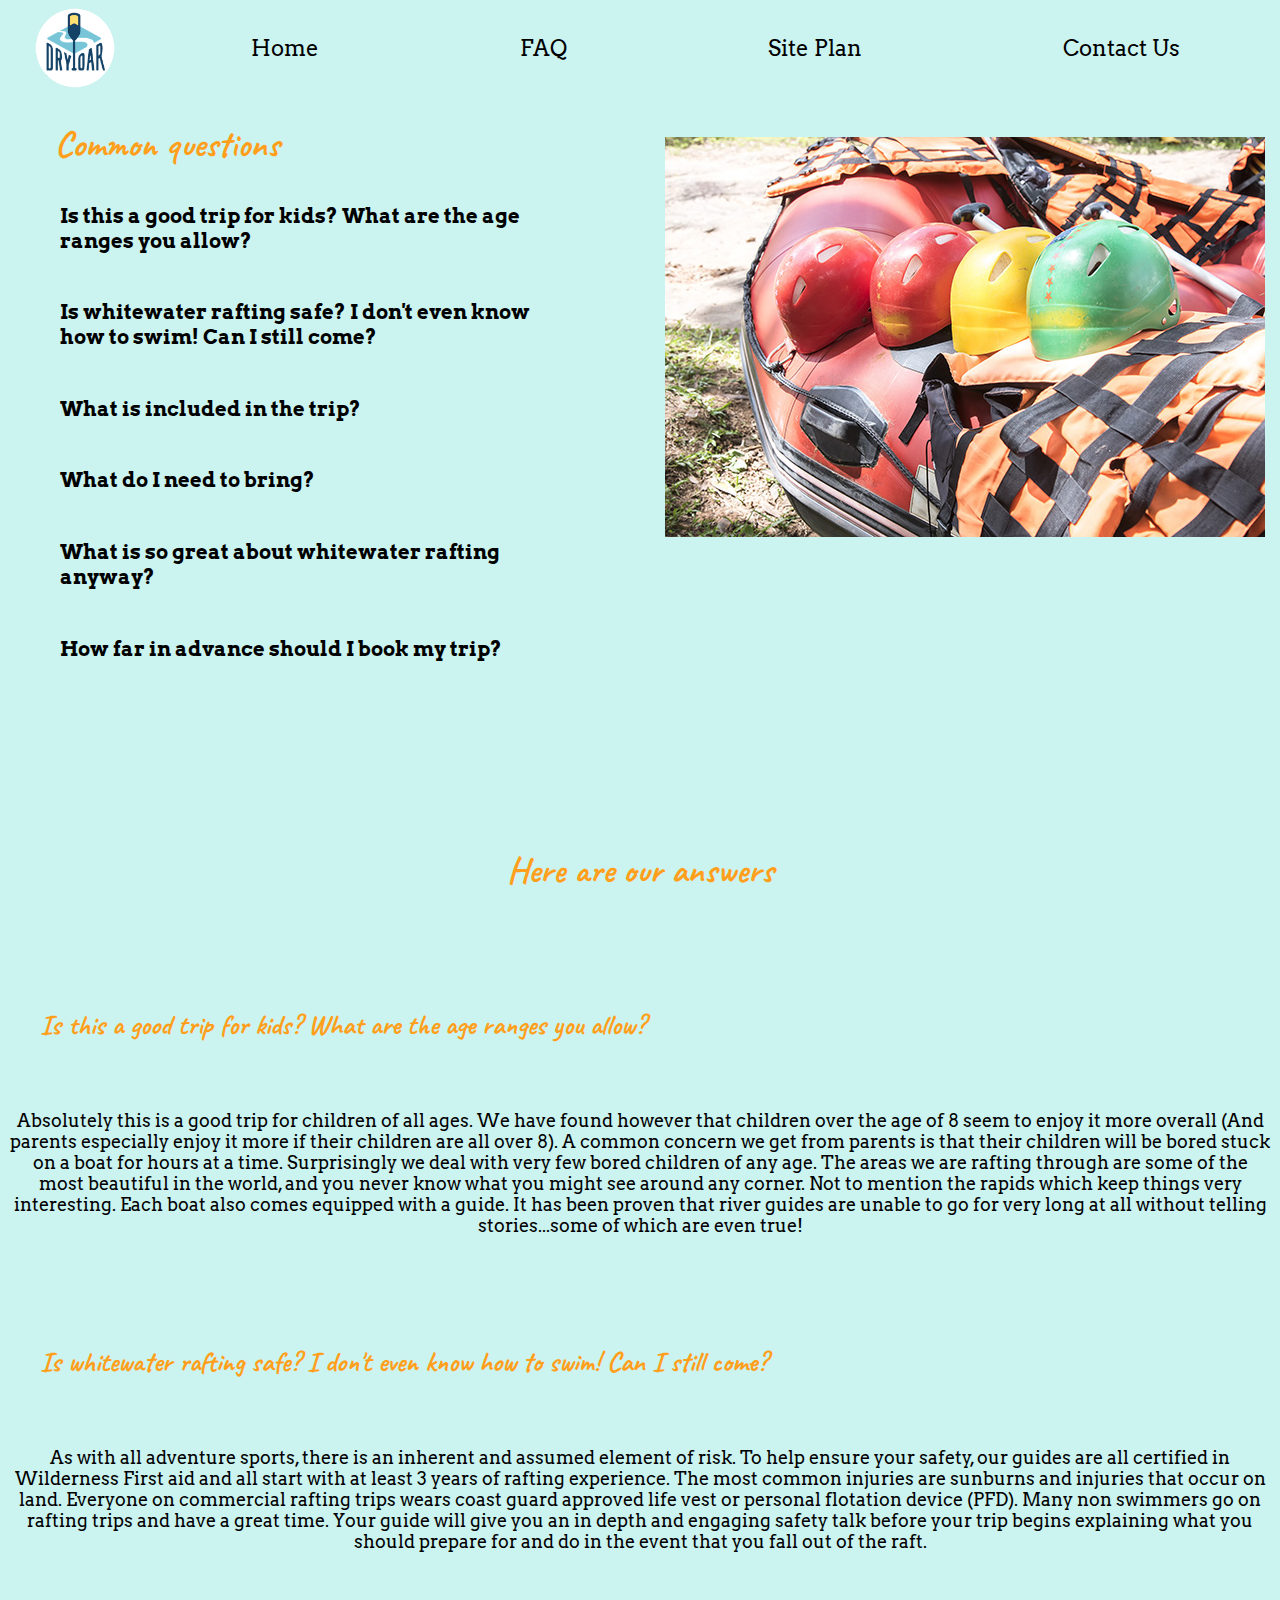
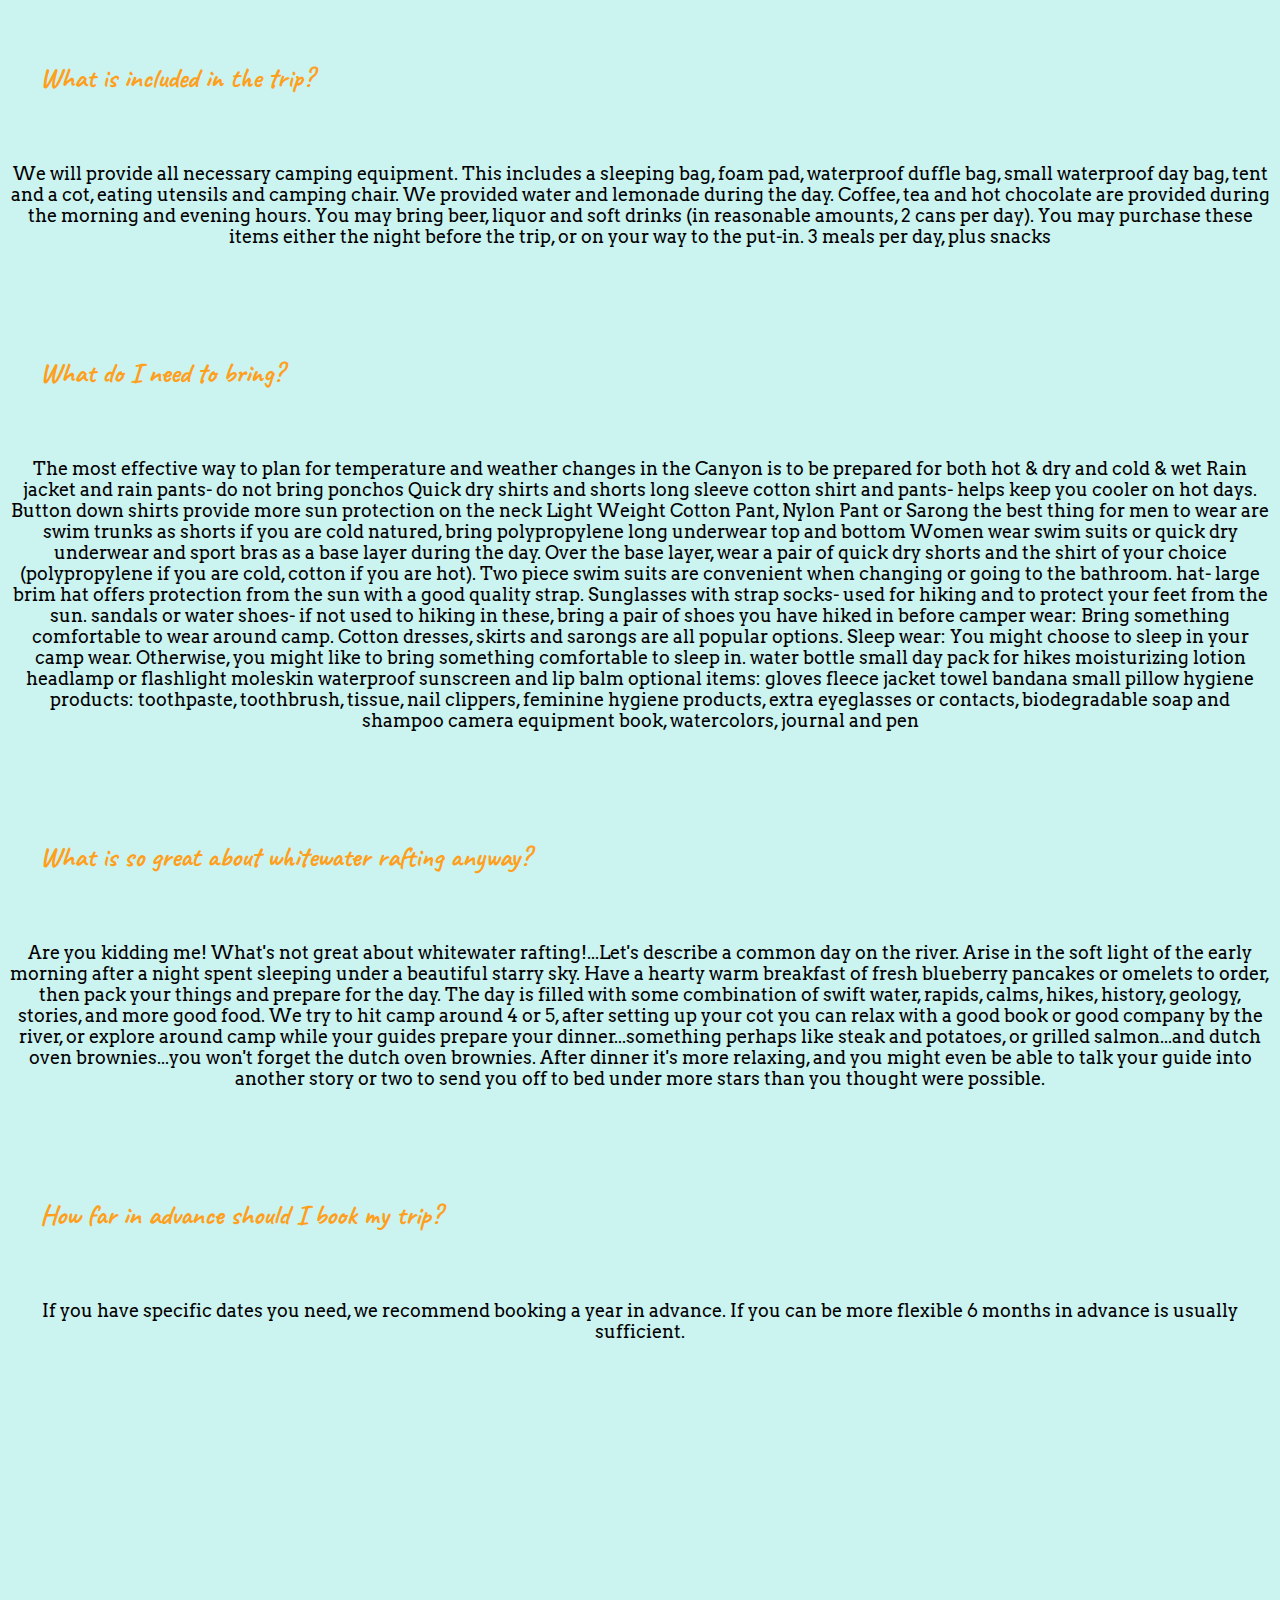
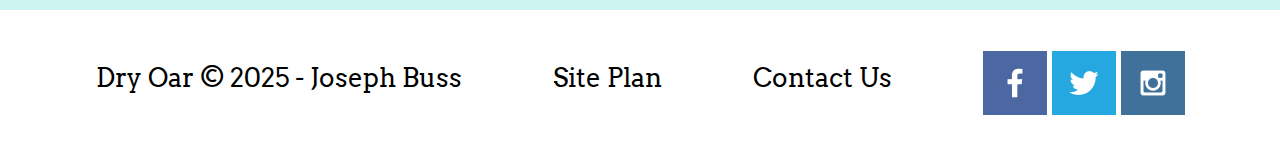
<file: wwr/rafting-FAQ.html>
<!DOCTYPE html>
<html lang="en">
<head>
    <meta charset="UTF-8">
    <meta name="viewport" content="width=device-width, initial-scale=1.0">
    <title>Whitewater Rafting Vacations | Dry Oar Boating | FAQ</title>
    <link rel="stylesheet" href="styles/style.css">
</head>
<body>
    <div id="content">
    <header>
        <a href="index.html" id="logo_link">
            <img class="logo" src="images/logo.png" alt="Dry Oar Logo">
        </a>
        <nav>
            <a href="index.html">Home</a>
            <a href="rafting-FAQ.html">FAQ</a>   
            <a href="site-plan-rafting.html">Site Plan</a>   
            <a href="contactus.html">Contact Us</a>      
        </nav>
    </header>
    <div id="hero2">
        <img class="gear" src="images/rafting-gear.jpg" alt="rafting gear">
        <section id="hero-msg2">
            <h1 class="FAQ-title">Common questions</h1>
            <h4>Is this a good trip for kids? What are the age ranges you allow?</h4>
            <h4>Is whitewater rafting safe? I don't even know how to swim! Can I still come?</h4>
            <h4>What is included in the trip?</h4>
            <h4>What do I need to bring?</h4>
            <h4>What is so great about whitewater rafting anyway?</h4>
            <h4>How far in advance should I book my trip?</h4>
        </section>
    </div>
    <main class="FAQ-grid">
        <section class="FAQ-responses">
        <h1>Here are our answers</h1>
        <h2>Is this a good trip for kids? What are the age ranges you allow?</h2>    
        <p>Absolutely this is a good trip for children of all ages. We have found however that children over the age of 8 seem to enjoy it more overall (And parents especially enjoy it more if their children are all over 8). A common concern we get from parents is that their children will be bored stuck on a boat for hours at a time. Surprisingly we deal with very few bored children of any age. The areas we are rafting through are some of the most beautiful in the world, and you never know what you might see around any corner. Not to mention the rapids which keep things very interesting. Each boat also comes equipped with a guide. It has been proven that river guides are unable to go for very long at all without telling stories...some of which are even true!</p>
        <h2>Is whitewater rafting safe? I don't even know how to swim! Can I still come?</h2>    
        <p>As with all adventure sports, there is an inherent and assumed element of risk. To help ensure your safety, our guides are all certified in Wilderness First aid and all start with at least 3 years of rafting experience. The most common injuries are sunburns and injuries that occur on land.
            Everyone on commercial rafting trips wears coast guard approved life vest or personal flotation device (PFD). Many non swimmers go on rafting trips and have a great time. Your guide will give you an in depth and engaging safety talk before your trip begins explaining what you should prepare for and do in the event that you fall out of the raft.</p>
        <h2>What is included in the trip?</h2>    
        <p>We will provide all necessary camping equipment. This includes a sleeping bag, foam pad, waterproof duffle bag, small waterproof day bag, tent and a cot, eating utensils and camping chair.
            We provided water and lemonade during the day. Coffee, tea and hot chocolate are provided during the morning and evening hours. You may bring beer, liquor and soft drinks (in reasonable amounts, 2 cans per day). You may purchase these items either the night before the trip, or on your way to the put-in. 3 meals per day, plus snacks</p>
        <h2>What do I need to bring?</h2>    
        <p>The most effective way to plan for temperature and weather changes in the Canyon is to be prepared for both hot & dry and cold & wet Rain jacket and rain pants- do not bring ponchos Quick dry shirts and shorts long sleeve cotton shirt and pants- helps keep you cooler on hot days. Button down shirts provide more sun protection on the neck Light Weight Cotton Pant, Nylon Pant or Sarong the best thing for men to wear are swim trunks as shorts if you are cold natured, bring polypropylene long underwear top and bottom Women wear swim suits or quick dry underwear and sport bras as a base layer during the day. Over the base layer, wear a pair of quick dry shorts and the shirt of your choice (polypropylene if you are cold, cotton if you are hot). Two piece swim suits are convenient when changing or going to the bathroom. hat- large brim hat offers protection from the sun with a good quality strap. Sunglasses with strap socks- used for hiking and to protect your feet from the sun. sandals or water shoes- if not used to hiking in these, bring a pair of shoes you have hiked in before camper wear: Bring something comfortable to wear around camp. Cotton dresses, skirts and sarongs are all popular options. Sleep wear: You might choose to sleep in your camp wear. Otherwise, you might like to bring something comfortable to sleep in. water bottle small day pack for hikes moisturizing lotion headlamp or flashlight moleskin waterproof sunscreen and lip balm optional items: gloves fleece jacket towel bandana small pillow hygiene products: toothpaste, toothbrush, tissue, nail clippers, feminine hygiene products, extra eyeglasses or contacts, biodegradable soap and shampoo camera equipment book, watercolors, journal and pen</p>
        <h2>What is so great about whitewater rafting anyway?</h2>    
        <p>Are you kidding me! What's not great about whitewater rafting!...Let's describe a common day on the river.
            Arise in the soft light of the early morning after a night spent sleeping under a beautiful starry sky. Have a hearty warm breakfast of fresh blueberry pancakes or omelets to order, then pack your things and prepare for the day. The day is filled with some combination of swift water, rapids, calms, hikes, history, geology, stories, and more good food. We try to hit camp around 4 or 5, after setting up your cot you can relax with a good book or good company by the river, or explore around camp while your guides prepare your dinner...something perhaps like steak and potatoes, or grilled salmon...and dutch oven brownies...you won't forget the dutch oven brownies. After dinner it's more relaxing, and you might even be able to talk your guide into another story or two to send you off to bed under more stars than you thought were possible.</p>
        <h2>How far in advance should I book my trip?</h2>    
        <p>If you have specific dates you need, we recommend booking a year in advance. If you can be more flexible 6 months in advance is usually sufficient.</p>
        </section>
    </main>
    <footer>
        <p>Dry Oar &copy; 2025 - Joseph Buss</p>
        <p><a href="site-plan-rafting.html">Site Plan</a></p>
        <p><a href="contactus.html">Contact Us</a></p>
        <div class="social">
            <a href="https://facebook.com" target="_blank">
                <img src="images/facebook.png" alt="fb icon">
            </a>
            <a href="https://twitter.com" target="_blank">
                <img src="images/twitter.png" alt="twitter icon">
            </a>
            <a href="https://instagram.com" target="_blank">
                <img src="images/instagram.png" alt="instagram icon">  
            </a>
        </div>
    </footer>
</div>
</body>
</html>
</file>
<file: styles.css>
.circle {
    width: 100px;
    height: 100px;
    background-color: red;
    border-radius: 50%;
    cursor: pointer;

}

.square {
    width: 100px;
    height: 100px;
    background-color: green;
    cursor: pointer;
    border: solid 10px black;
    margin: 50px;
    box-shadow: 0 0 10px 3px rgba(0, 0, 0, .2)
}
</file>
<file: web-final/styles/finalstyle.css>
/* if you are using any Google fonts change the font names below to your fonts. 
Any spaces in your font name should be replaced with a +. 
Fonts are separated by a | */
@import url('https://fonts.googleapis.com/css2?family=Arvo:ital,wght@0,400;0,700;1,400;1,700&family=Caveat:wght@400..700&family=Teko:wght@300..700&display=swap');


:root {
  /* change the values below to your colors from your palette */
  --primary-color: #00509D ;
  --secondary-color: #FFD500 ;
  --accent1-color: #00296B;
  --accent2-color: #FDC500;

  /* change the values below to your chosen font(s) */
  --heading-font: Caveat;
  --paragraph-font: Teko, Arvo, sans-serif;

  /* these colors below should be chosen from among your palette colors above */
  --headline-color-on-white: #00509D;  /* headlines on a white background */ 
  --headline-color-on-color: white; /* headlines on a colored background */ 
  --paragraph-color-on-white: #00509D; /* paragraph text on a white background */ 
  --paragraph-color-on-color: white; /* paragraph text on a colored background */ 
  --paragraph-background-color: #00509D  ;
  --nav-link-color: #00509D;
  --nav-background-color: #FFD500;
  --nav-hover-link-color: white;
  --nav-hover-background-color: #00296B;
}

.picture{ 
  max-width: 600px;
  max-height: 300px;
}
/*  Look around below...but DON'T CHANGE ANYTHING! */

body {
  max-width: 1200px;
  margin: 0 auto;
  padding: 4em;
  font-size: 18px;
  text-align: center;
}
img {
  display: block;
  margin: 0 auto;
}
h1, h2, h3, h4, h5, h6 {
  font-family: var(--heading-font);
  color: var(--headline-color-on-white);
}
h2 {
  text-align: center;
}
hr {
  height: 3px;
  margin: 35px 0;
  background: var(--accent1-color);
}
header {
  padding: 1em;
  text-align: center;
  color: var(--headline-color-on-color);
  background-color: var(--paragraph-background-color);
  display: grid;
  grid-template-columns: 1fr 1fr;
  margin-bottom: 100px;
}
header > h1, header > h2 {
  color: var(--headline-color-on-color);
}

p {
  font-family: var(--paragraph-font);
  color: var(--paragraph-color-on-white);
  padding: 1em;
}
.colors {
  width: 100%;
  min-width: 350px;
  margin: 30px auto;
  text-align: center;
}
.colors th {
  background-color: #999;
}
.colors td{
  width: 25%;
  height: 3em;
}

.primary {
  background-color: var(--primary-color);
}
.secondary {
  background-color: var(--secondary-color);
}
.accent1 {
  background-color: var(--accent1-color);
}
.accent2{
  background-color: var(--accent2-color);
}

p.colored {
  background-color: var(--paragraph-background-color);
  color: var(--paragraph-color-on-color);
}

nav {
  background-color: var(--nav-background-color);
  line-height: 3em;
  text-align: center;
  font-size: 1.2em;
}
nav  {
  list-style-type: none;
  display: flex;
  max-width: 480px;
  max-height: 100px;
  
}
nav a {
  padding:1em;
  min-width: 120px;
  text-decoration: none;
  padding: 10px;
}
nav a:link, nav a:visited {
  color: var(--nav-link-color);
}
nav a:hover {
  color: var(--nav-hover-link-color);
  background-color: var(--nav-hover-background-color);
  max-height: 100px;

}

.sitemap {
  display: grid;
  justify-content: center;

  grid-template-columns: repeat(6, 15%);
  grid-template-rows: 3em 1.5em 1.5em 3em;
  grid-template-areas: ". . home home . ."
    ". . . top . ."
    ". left left right right ."
    "page2 page2 . . page3 page3";
}
.sitemap > div {

  text-align: center;

}
.sm-home {
  grid-area: home;
  background-color: #ccc;
  line-height: 3em;
}
.sm-page2 {
  grid-area: page2;
  background-color: #ccc;
  line-height: 3em;
}
.sm-page3 {
  grid-area: page3;
  background-color: #ccc;
  line-height: 3em;
}

.top {
  grid-area: top;
  border-left: 1px solid;
}

.left {
  grid-area: left;
  border-top: 1px solid;
  border-left: 1px solid;
}

.right {
  grid-area: right;
  border-top: 1px solid;
  border-right: 1px solid;
}

#hero-msg2{
    display: grid;
    grid-row: 1/2;
    width: 100%;
    justify-content: left;
    padding-right: 50px;
}

#hero-msg3 {
    display: grid;
    grid-template-columns: 1fr;
    grid-column: 1/3;
    width: auto;
    justify-content: left;
    padding-bottom: 50px;
}

#hero2{
    display: grid;
    align-items: center;
}

#hero3{
    display: grid;
    grid-template-columns: 1fr;
    align-items: center;
    width: auto;
    grid-column: 1/3;
}

.page2_question{
    padding-bottom: 20px;
}

.page3_question{
    grid-row: 2/3;
    width: 100%;
    padding-bottom: 50px;
}

.page3_end{
    font-size: 24px;
}


#logo_link{
    z-index: 2;
    padding-right: 100px;
}

.start_msg{
    display: grid;
    grid-column: 2/3;
    font-size: 14px;
}

.start_msg p{
    font-size: 18px;
}


.content2{
    display: grid;
    grid-template-columns: 1fr 1fr;
}

.content3{
    display: grid;
    grid-template-columns: 1fr 1fr;
}

footer{
    display: grid;
    grid-template-columns: 1fr 1fr;
    font-size: 24px;
    background-color: #FFD500;
    margin-top: 100px;
}

.page2_img{
    max-width: 700px;
    max-height: 500px;
    padding-bottom: 50px;
}

.page3_img{
    max-width: 700px;
    max-height: 500px;
    padding-top: 50px;
}

.start_msg2{
    grid-column: 1/3;
}

.start_msg3{
    grid-column: 1/3;
}

.page3_question{
    grid-column: 1/3;
}

.page2_answers{
    display: grid;
    grid-template-columns: 1fr 1fr 1fr;
    padding-bottom: 100px;
}

.page3_answers{
    display: grid;
    grid-template-columns: 1fr 1fr 1fr;
    padding-bottom: 100px;

}

.page2_answers p{
    padding-bottom: 100px;
    background-color: #00296B;
    color: white;
}

.page3_answers p{
    padding-bottom: 100px;
    background-color: #00296B;
    color: white;
}

.page2_answer1:hover{
    color: red;
}

.page2_answer2:hover{
    color: green;
}

.page2_answer3:hover{
    color: yellow;
}


.page3_answer1:hover{
    color: red;
}

.page3_answer2:hover{
    color: yellow;
}

.page3_answer3:hover{
    color: green;
}

 
* {
    margin: 0;
    padding: 0;
    box-sizing: border-box;
  }

  body {
    display: flex;
    flex-direction: column;
    align-items: center;
    justify-content: center;
    color: #222;
    position: relative;
    min-height: 100vh;
  }
  
  .modal {
    display: flex;
    flex-direction: column;
    justify-content: center;
    gap: 0.4rem;
    width: 450px;
    padding: 1.3rem;
    min-height: 250px;
    position: absolute;
    z-index: 2;
    top: 20%;
    background-color: white;
    border: 1px solid #ddd;
    border-radius: 15px;
  }
  
  .modal .flex {
    display: flex;
    align-items: center;
    justify-content: space-between;
  }
  
  .modal input {
    padding: 0.7rem 1rem;
    border: 1px solid #ddd;
    border-radius: 5px;
    font-size: 0.9em;
  }
  
  .modal p {
    font-size: 0.9rem;
    color: #777;
    margin: 0.4rem 0 0.2rem;
  }
  
  button {
    cursor: pointer;
    border: none;
    font-weight: 600;
  }
  
  .btn {
    display: inline-block;
    padding: 0.8rem 1.4rem;
    font-weight: 700;
    background-color: black;
    color: white;
    border-radius: 5px;
    text-align: center;
    font-size: 1em;
  }
  
  .btn-open {
    position: static;
    bottom: 150px;
  }
  
  .btn-close {
    transform: translate(10px, -20px);
    padding: 0.5rem 0.7rem;
    background: #eee;
    border-radius: 50%;
  }
  
  .overlay {
    position: fixed;
    top: 0;
    bottom: 0;
    left: 0;
    right: 0;
    width: 100%;
    height: 100%;
    background: rgba(0, 0, 0, 0.5);
    backdrop-filter: blur(3px);
    z-index: 1;
  }
  
  .hidden {
    display: none;
  }
</file>
<file: wwr/styles/style.css>
@import url('https://fonts.googleapis.com/css2?family=Arvo:ital,wght@0,400;0,700;1,400;1,700&family=Caveat:wght@400..700&display=swap');


#content{
    max-width: 1600px;
    margin: 0 auto;
    font-family: Arvo, Helvetica, sans-serif;
}

nav a{
    text-align: center;
    color: black ;
    text-decoration: none;
    font-family: Arvo, Helvetica, sans-serif;
    padding: 35px;
}

#hero-msg h1, #hero-msg h4{
    text-align: center;
    font-family: Arvo, Helvetica, sans-serif;
}

#hero-msg h4{
    color:#FF9F1C
}

.button-box{
    text-align: center;
    font-family: Arvo, Helvetica, sans-serif;
}

main section{
    text-align: center;
    font-family: Arvo, Helvetica, sans-serif;
}

#background{
    height: 350px;
    background-color: white;
    grid-template-columns: 6/10;
    grid-template-rows: 6/7;
    width: 200%;
    z-index: -1;
    margin-left: 418px;
}

body{
    background-color: #CBF3F0;
    margin: 0;
    padding: 0;
    font-size: 22px;
}

header{
    background-color: #CBF3F0;
    display: grid;
    grid-template-columns: 150px auto;
}

nav a:hover{
    background-color: white;
    color: #FF9F1C;
    font-family: Arvo, Helvetica, sans-serif;
}

.book, .join{
    background-color: #CBF3F0;
    color: black;
    text-decoration: none;
    font-family: Arvo, Helvetica, sans-serif;
    font-size: 18px;
    padding: 15px 30px;
    margin-top: 50px;
    border-radius: 5px;
}

.book:hover, .join:hover{
    background-color: white;
    color: #FF9F1C;
    font-family: Arvo, Helvetica, sans-serif;
}

.msg{
    background-color: white;
    line-height: 1.5em;
    padding: 35px;
    grid-template-columns: 6/10;
    grid-template-rows: 6/7;
    box-shadow: 5px 5px 10px #6f7364;
}

footer{
    background-color: white ;
    color: black;
    font-family: Arvo, Helvetica, sans-serif;
    padding: 25px 50px;
    margin-top: 200px;
    display: flex;
    justify-content: space-around;
    align-items: center;
}

.home-title{
    color: #FF9F1C;
    font-family: Caveat, Helvetica, sans-serif ;
    font-size: 2em;
    margin-top: 10px;
}


.msg h2{
    color: #FF9F1C;
    font-family: Caveat, Helvetica, sans-serif;
}

.msg p{
    color: #FF9F1C;
    font-family: Arvo, Helvetica, sans-serif;
    font-size: .8em;
    padding-bottom: 15px;
}

footer a{
color: black;
text-decoration: none;
font-family: Arvo, Helvetica, sans-serif;
}

footer a:hover{
    color: black;
    font-family: Arvo, Helvetica, sans-serif;
}

.logo{
    width: 80px;
}

.icon{
    width: 80px;
    padding-top: 10px;
}

#hero-img{
    width: 100%;
}

footer p{
    font-size: 1.2em;
}

footer p a:hover{
    text-decoration: underline;
}

section h2{
    color: #FF9F1C
}

h2{
    margin: 0;
}

#logo_link{
    padding-top: 5px;
    justify-self: center;
    align-self: center;
}

footer .social img{
    padding-top: 15px;
}

.rivers-card{
    margin: 200px 0;
    grid-template-columns: 2/4;
    grid-template-rows: 2/3;
}

.card-img{
    border: 10px solid black;
    width: 100%;
    border: 10px solid #d9c2a3;
    transition: transform .5s;
    box-shadow: 5px 5px 10px #6f7364;
}

main section img{
    box-sizing: border-box;
}

nav {
    display: flex;
    justify-content: space-around;
}
     
#hero {
    display: grid;
    grid-template-columns: 1fr 3fr 1fr;
    margin-top: -100px;
}

#hero-box {
    grid-column: 1/4;
    grid-row: 1/3;
    z-index: -1;
}

#hero-msg{
    grid-column: 2/3;
    grid-row: 1/2;
    margin-top: 100px;
}

.home-grid{
    display: grid;
    grid-template-columns: 1fr 1fr 1fr;
}

.mountains{
    width: 125%;
    height: 100%;
    grid-template-columns: 2/7;
    grid-template-rows: 5/8;
    box-shadow: 5px 5px 10px #6f7364;
    margin-left: -200px;
    
}

.camping-card{
    margin: 200px 0;
    grid-template-columns: 5/7;
    grid-template-rows: 2/3;
}

.rapids-card{
    margin: 200px 0;
    grid-template-columns: 8/10;
    grid-template-rows: 2/3;
}

.card-img:hover{
    opacity: .6;
    transform: scale(1.1);
}





#hero2{
    display: grid;
    margin-left: 50px;
    grid-template-columns: 1fr 1fr;
}

#hero-msg2{
    grid-column: 1/2;
    grid-row: 1;
    padding-bottom: 125px;
    
}

#hero-msg2 h1{
    color: #FF9F1C;
    font-family: Caveat, Helvetica, sans-serif ;
    font-size: 36px;
    padding-left: 5px;
}

#hero-msg2 h4{
    width: 500px;
    padding: 10px;
    font-size: 20px;
    font-family: Arvo, Helvetica, sans-serif;
}

.FAQ-grid{
    display: grid;
    grid-template-columns: 1fr;
}

.gear{
    grid-column: 2/3;
    padding-top: 40px;
}

.FAQ-responses h1{
    color: #FF9F1C;
    padding-bottom: 50px;
    font-family: Caveat, Helvetica, sans-serif ;
    font-size: 36px;
}

.FAQ-responses h2{
    display: grid;
    font-size: 28px;
    grid-column: 1/2;
    text-align: left;
    padding: 40px;
    font-family: Caveat, Helvetica, sans-serif ;
}

.FAQ-responses p{
    font-size: 18px;
    padding: 10px;
    font-family: Arvo, Helvetica, sans-serif;
    padding-bottom: 50px;
}

@media screen and (max-width: 900px) {
    #hero, .home-grid {
        display: block;
        height: auto;
    }
    nav, footer {
        flex-direction: column;
    }
    nav a {
        display: block;
        padding: 15px;
    }
    #hero {
        margin-top: 0;
    }
    #hero-msg {
        margin-top: 0;
    }
    #hero-msg h4 {
        display: none;
    }
    #hero-msg h1 {
        color: #6f7364;
    }
    .home-title {
        font-size: 25px;
    }
    .rivers-card, .camping-card, .rapids-card { 
        margin: 50px auto;
        width: 60%;
    }
    #background {
        display: none;
    }
    .mountains, .msg {
        width: 80%;
        display: block;
        margin: 0 auto;
    }
    footer {
        margin-top: 25px;
    }
}
</file>
<file: morepositioningstyles.css>
section {
    width: 50%;
    border: 1px solid;
  }
  
  .block2{
    margin: 0 auto;
  }
  
  .block4{
    margin: 0 auto;

  }

  .block4 p:nth-of-type(1){
    text-align: right;

  }
  
  .block4 p:nth-of-type(2){
    text-align: center;

  }

  .block4 p:nth-of-type(3), .block4 p:nth-of-type(4){
    text-align: left;
    
  }

  .block1 p:nth-of-type(1), .block2 p:nth-of-type(1), .block3 p:nth-of-type(1){
    text-align: left;

  }
  
  .block1 p:nth-of-type(2), .block2 p:nth-of-type(2), .block3 p:nth-of-type(2){
    text-align: center
  }

  .block1 p:nth-of-type(3), .block2 p:nth-of-type(3), .block3 p:nth-of-type(3){
    text-align: right;
  }

  .block3{
    margin-left: auto;
  }
</file>
<file: positionstyles.css>
/* CSS - Name: "positionstyles.css" */
/* Activity 1 styles */
.content1 {
  /* This is the parent of the activity 1 boxes. */
  display:  grid;
  grid-template-columns: 1fr 1fr;
  justify-items: center;
  gap: 20px;
}
.red1 { 
  width: 100%; 
  height: 100px; 
  background-color: red; 
  grid-column: 1/3;

} 
.green1 {
  width: 200px; 
  height: 100px; 
  background-color: green; 

} 
.yellow1 {
  width: 200px; 
  height: 100px; 
  background-color: gold; 
} 
.blue1 {
  width: 100%; 
  height: 100px; 
  background-color: blue; 
  grid-column: 1/3;
} 
/* Activity 2 styles */ 
.content2 {
  display:  grid;
  grid-template-columns: 50px 50px 50px 50px 50px 50px auto;
  grid-template-rows: 1fr 1fr 1fr 1fr 1fr 1fr auto
  
  
}
.red2 {
  width: 100px; 
  height: 100px; 
  background-color: red; 
  grid-column: 1/3;
  grid-row: 1/3;
} 
.green2 { 
  width: 100px; 
  height: 100px; 
  background-color: green;
  grid-column: 2/4; 
  grid-row: 2/4;
} 
.yellow2 {
  width: 100px; 
  height: 100px; 
  background-color: gold; 
  grid-column: 3/5;
  grid-row: 3/5;
} 
.blue2 {
  width: 100px; 
  height: 100px; 
  background-color: blue; 
  grid-column: 4/6;
  grid-row: 4/6;
} 
/* Activity 3 styles */ 
.content3 {
  /* This is the parent of the activity 3 boxes. */
  display:  grid;
  grid-template-columns: 1fr 1fr;
  justify-items: center;
  gap: 0px 80px;
}
.red3 {
  width: 100%; 
  height: 100px; 
  background-color: red; 
  grid-column: 1/3;
} 
.green3 {
  width: 100%; 
  height: 200px; 
  background-color: green;
  grid-column: 1/2;
} 
.yellow3 {
  width: 100%; 
  height: 200px; 
  background-color: gold; 
  grid-column: 2/3;
} 
.blue3 {
  width: 100%;
  height: 100px; 
  background-color: blue; 
  grid-column: 1/3;
} 
/* Activity 4 styles */ 
.content4 {
  /* This is the parent of the activity 4 boxes. */
  height: 400px;
  display:  grid;
  grid-template-columns: 1fr 1fr;
  grid-template-rows: 1fr 1fr 1fr;
  justify-items: center;
}
.red4 {
  width: 100%; 
  height: 100%; 
  background-color: red; 
  grid-column: 1/2;
  grid-row: 1/4;

} 
.green4 {
  width: 100%; 
  height: 100%; 
  background-color: green;
  grid-column: 2/3;
  grid-row: 1/2;
} 
.yellow4 {
  width: 100%; 
  height: 100%; 
  background-color: gold; 
  grid-column: 2/3;
  grid-row: 2/3;
} 
.blue4 {
  width: 100%; 
  height: 100%; 
  background-color: blue;
  grid-column: 2/3;
  grid-row: 3/4; 
} 
/* Activity 5 styles */ 
.content5 {
  /* This is the parent of the activity 5 boxes. */
  height: 400px;
}
.red5 { 
  width: 100%; 
  height: 100px; 
  background-color: red; 
} 
.green5 { 
  width: 200px; 
  height: 200px; 
  background-color: green; 
  float: left;

} 
.yellow5 {
  width: 100%; 
  height: 250px; 
  background-color: gold; 

} 
.blue5 {
  width: 100%; 
  height: 100px; 
  background-color: blue; 
} 
/* Activity 6 styles */ 
.content6 {
  /* This is the parent of the activity 6 boxes. */
  height: 600px;
  display:  grid;
  grid-template-columns: .5fr .5fr 1fr .5fr .5fr;
  grid-template-rows: .5fr .5fr 1fr .5fr .5fr;
  justify-items: center;
}
.red6 {
  width: 100%; 
  height: 100%; 
  background-color: red; 
  grid-column: 1/4;
  grid-row: 1/3;
  z-index: 1;
} 
.green6 {
  width: 100%; 
  height: 100%; 
  background-color: green; 
  grid-column: 1/3;
  grid-row: 4/6;
  z-index: 3;
} 
.yellow6 {
  width: 100%; 
  height: 100%;  
  background-color: gold; 
  grid-column: 4/6;
  grid-row: 3/6;
  z-index: 3;
} 
.blue6 {
  width: 100%; 
  height: 100%; 
  background-color: blue;
  grid-column: 2/5;
  grid-row: 2/5; 
  z-index: 2;
} 


/* Do not make any changes below here */
.activity {
  width: 70%; 
  margin: 20px auto; 
  font-family: Arial, sans-serif; 
  border: 1px solid black; 
  padding: 10px; 
  clear:both; 
  overflow: auto;
} 

.hint {
  border: 1px solid grey;
  background: #e0e0e0;
  padding: .5em;
  position: relative;
  margin: 1em 0;
}
.hint h3 {
  margin: 0;
}
.hint:hover {
  background: #d0d0d0;
}
.hint > div {
  display: none;
}

.hint input[type=checkbox] {
  position: absolute;
  width: 100%;
  height: 100%;
  opacity: 0;
  z-index: 1;
  cursor: pointer;
}

.hint input[type=checkbox]:checked ~ div {
  display: block;
}

.hint i {
  position: absolute;
  transform: translate(-6px, 0);
  margin-top: 16px;
  right: 10px;
  top: -3px;
}
.hint i:before, .hint i:after {
  content: "";
  position: absolute;
  background-color: black;
  width: 3px;
  height: 9px;
}
.hint i:before {
  transform: translate(2px, 0) rotate(45deg);
}
.hint i:after {
  transform: translate(-2px, 0) rotate(-45deg);
}

.hint input[type=checkbox]:checked ~ i:before {
  transform: translate(-2px, 0) rotate(45deg);
}
.hint input[type=checkbox]:checked ~ i:after {
  transform: translate(2px, 0) rotate(-45deg);
}
.hint a {
  position: relative;
  z-index: 1;
}
</file>
<file: web-final/styles/webcomponent.css>
* {
    margin: 0;
    padding: 0;
    box-sizing: border-box;
    font-family: "Inter", sans-serif;
  }

  body {
    display: flex;
    flex-direction: column;
    align-items: center;
    justify-content: center;
    color: #222;
    position: relative;
    min-height: 100vh;
    background-color: #b3e6f4;
  }
  
  .modal {
    display: flex;
    flex-direction: column;
    justify-content: center;
    gap: 0.4rem;
    width: 450px;
    padding: 1.3rem;
    min-height: 250px;
    position: absolute;
    z-index: 2;
    top: 20%;
    background-color: white;
    border: 1px solid #ddd;
    border-radius: 15px;
  }
  
  .modal .flex {
    display: flex;
    align-items: center;
    justify-content: space-between;
  }
  
  .modal input {
    padding: 0.7rem 1rem;
    border: 1px solid #ddd;
    border-radius: 5px;
    font-size: 0.9em;
  }
  
  .modal p {
    font-size: 0.9rem;
    color: #777;
    margin: 0.4rem 0 0.2rem;
  }
  
  button {
    cursor: pointer;
    border: none;
    font-weight: 600;
  }
  
  .btn {
    display: inline-block;
    padding: 0.8rem 1.4rem;
    font-weight: 700;
    background-color: black;
    color: white;
    border-radius: 5px;
    text-align: center;
    font-size: 1em;
  }
  
  .btn-open {
    position: absolute;
    bottom: 150px;
  }
  
  .btn-close {
    transform: translate(10px, -20px);
    padding: 0.5rem 0.7rem;
    background: #eee;
    border-radius: 50%;
  }
  
  .overlay {
    position: fixed;
    top: 0;
    bottom: 0;
    left: 0;
    right: 0;
    width: 100%;
    height: 100%;
    background: rgba(0, 0, 0, 0.5);
    backdrop-filter: blur(3px);
    z-index: 1;
  }
  
  .hidden {
    display: none;
  }
</file>
